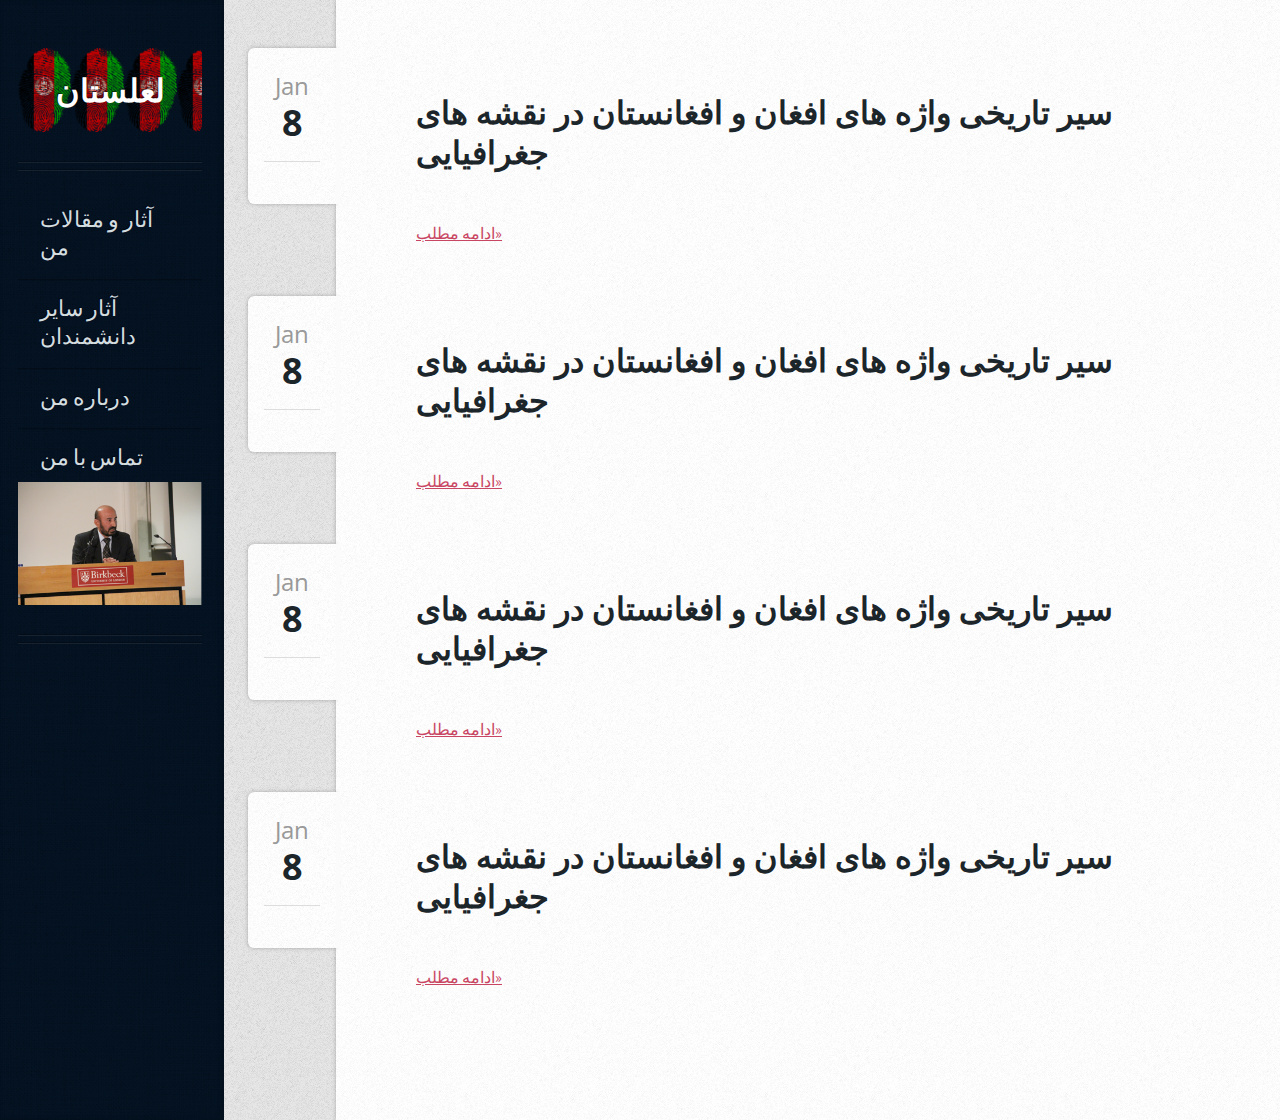
<file: index.html>
<!DOCTYPE HTML>
<html lang="en-US">
    <head>
        <meta charset="UTF-8">
        <meta http-equiv="refresh" content="1; url=articles/page-1.html">
        <script type="text/javascript">
            window.location.href = "articles/list-me.html"
        </script>
        <title>Page Redirection</title>
    </head>
    <body>
        <!-- Note: don't tell people to `click` the link, just tell them that it is a link. -->
        If you are not redirected automatically, follow this <a href='https://lalestan.github.io/articles/list-me.html'>link to example</a>.
    </body>
</html>
</file>
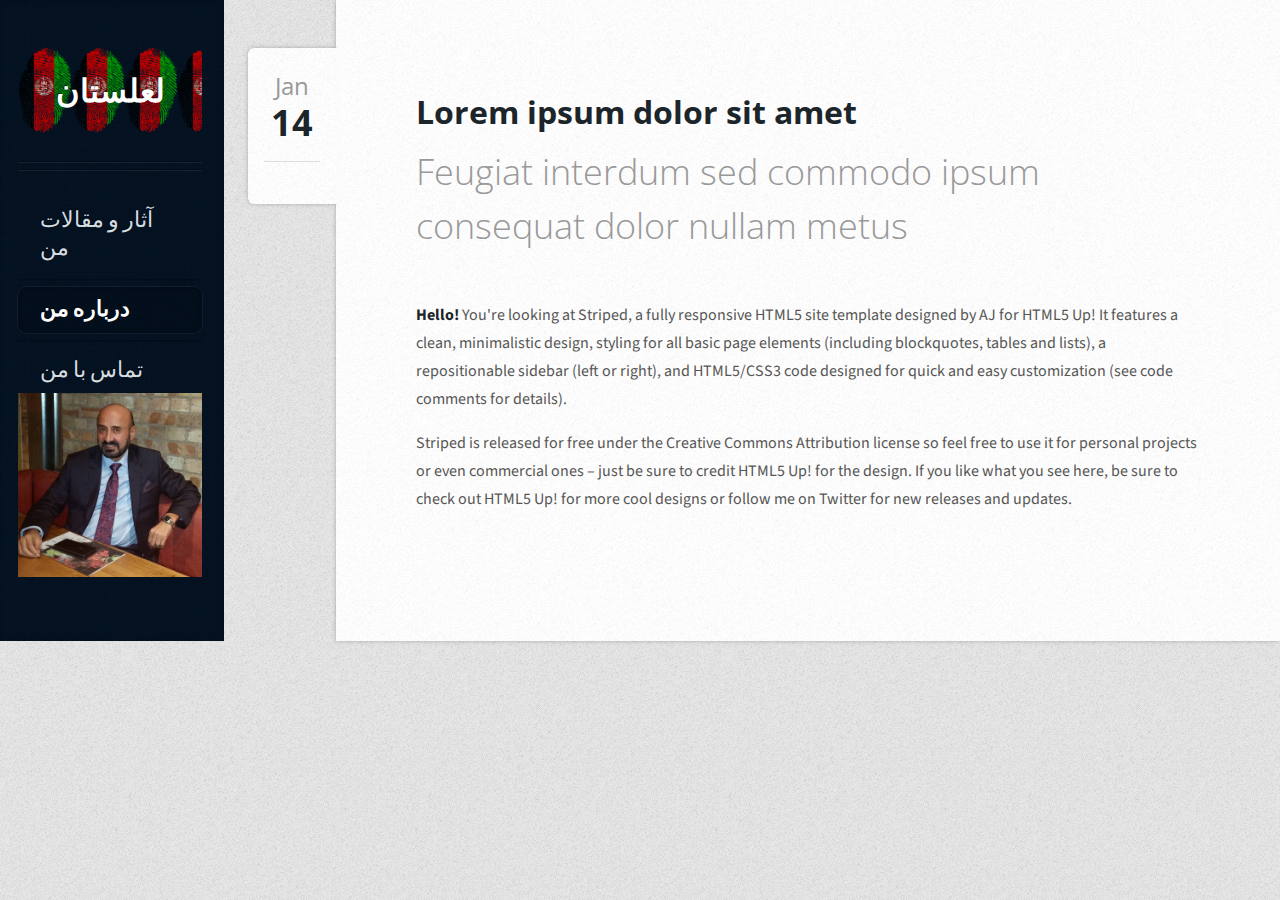
<file: about.html>
<!DOCTYPE HTML>
<html>
<head>
<title>لعلستان</title>
<meta charset="utf-8">
<link href="http://fonts.googleapis.com/css?family=Source+Sans+Pro:400,400italic,700|Open+Sans+Condensed:300,700" rel="stylesheet">
<script src="js/jquery-1.8.3.min.js"></script>
<script src="css/5grid/init.js?use=mobile,desktop,1200px,1000px&amp;mobileUI=1&amp;mobileUI.theme=none"></script>
<noscript>
<link rel="stylesheet" href="css/5grid/core.css">
<link rel="stylesheet" href="css/5grid/core-desktop.css">
<link rel="stylesheet" href="css/5grid/core-1200px.css">
<link rel="stylesheet" href="css/5grid/core-noscript.css">
<link rel="stylesheet" href="css/style.css">
<link rel="stylesheet" href="css/style-desktop.css">
<link rel="stylesheet" href="css/style-1200px.css">
</noscript>
</head>
<body class="left-sidebar">
<div id="wrapper">
  <div id="content" class="mobileUI-main-content">
    <div id="content-inner">
      <article class="is-post is-post-excerpt">
        <header>
          <h2><a href="#">Lorem ipsum dolor sit amet</a></h2>
          <span class="byline">Feugiat interdum sed commodo ipsum consequat dolor nullam metus</span> </header>
        <div class="info"> <span class="date"><span class="month">Jan<span>uary</span></span> <span class="day">14</span><span class="year">, 2045</span></span></div>
        <!-- <a href="#" class="image image-full"><img src="images/n33-robot-invader.jpg" alt=""></a> -->
        <p> <strong>Hello!</strong> You're looking at Striped, a fully responsive HTML5 site template designed by AJ for HTML5 Up! It features a clean, minimalistic design, styling for all basic page elements (including blockquotes, tables and lists), a repositionable sidebar (left or right), and HTML5/CSS3 code designed for quick and easy customization (see code comments for details). </p>
        <p> Striped is released for free under the Creative Commons Attribution license so feel free to use it for personal projects or even commercial ones &ndash; just be sure to credit HTML5 Up! for the design. If you like what you see here, be sure to check out HTML5 Up! for more cool designs or follow me on Twitter for new releases and updates. </p>
      </article>

    </div>
  </div>
  <div id="sidebar">
    <div id="logo">
      <h1 class="mobileUI-site-name">لعلستان</h1>
    </div>
    <nav id="nav" class="mobileUI-site-nav">
      <ul>
        <li><a href="index.html">آثار و مقالات من</a></li>
        <li class="current_page_item"><a href="#">درباره من</a></li>
        <li><a href="contact.html">تماس با من</a></li>
      </ul>

      <a href="contact.html" class="image image-full"><img src="images/Dr-Lazad-1.jpg" alt=""></a>

    </nav>
  </div>
</div>
</body>
</html>
</file>
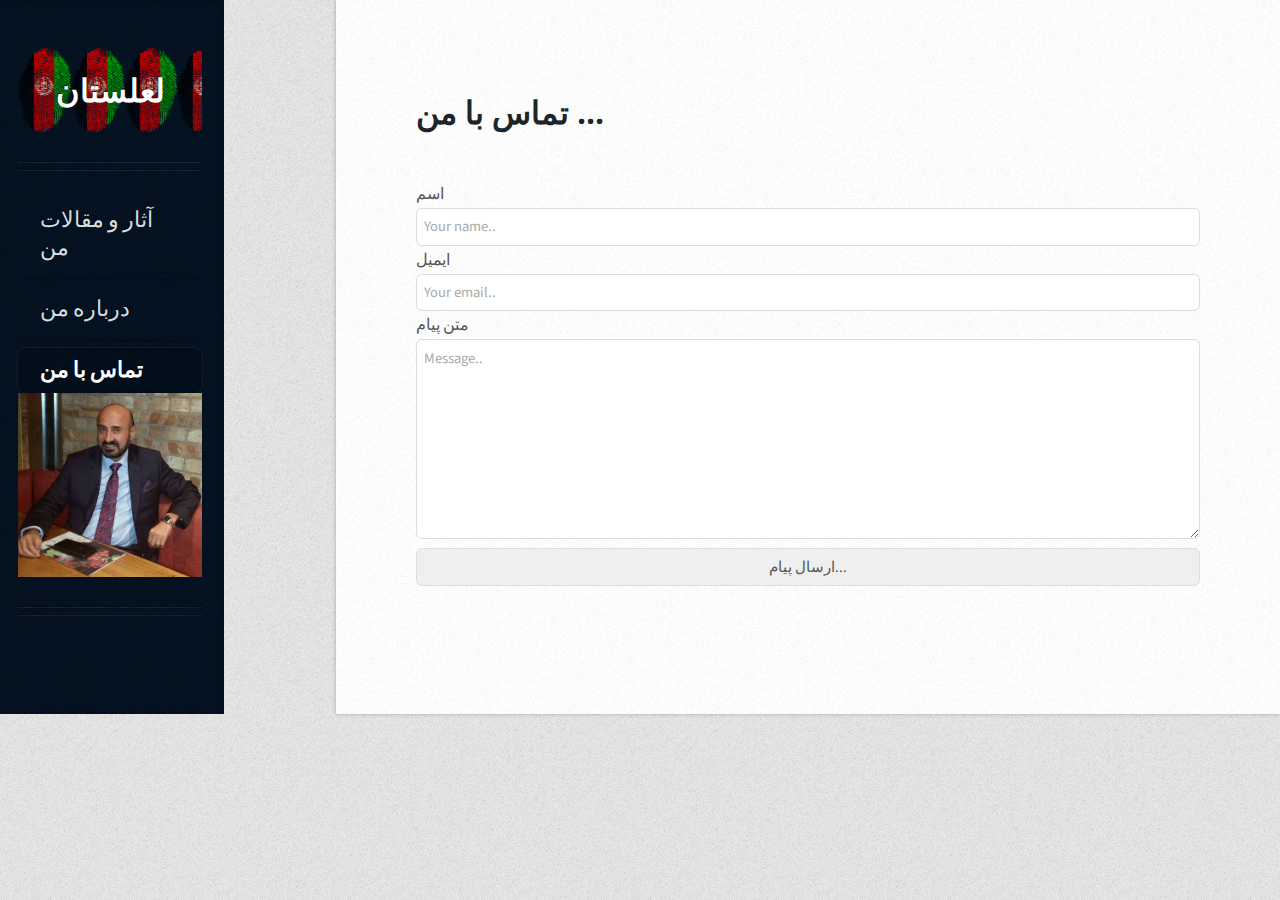
<file: contact.html>
<!DOCTYPE HTML>
<html>
<head>
<title>Personal Page</title>
<meta charset="utf-8">
<link href="http://fonts.googleapis.com/css?family=Source+Sans+Pro:400,400italic,700|Open+Sans+Condensed:300,700" rel="stylesheet">
<script src="js/jquery-1.8.3.min.js"></script>
<script src="css/5grid/init.js?use=mobile,desktop,1200px,1000px&amp;mobileUI=1&amp;mobileUI.theme=none"></script>
<noscript>
<link rel="stylesheet" href="css/5grid/core.css">
<link rel="stylesheet" href="css/5grid/core-desktop.css">
<link rel="stylesheet" href="css/5grid/core-1200px.css">
<link rel="stylesheet" href="css/5grid/core-noscript.css">
<link rel="stylesheet" href="css/style.css">
<link rel="stylesheet" href="css/style-desktop.css">
<link rel="stylesheet" href="css/style-1200px.css">
</noscript>
</head>
<body class="left-sidebar">
<div id="wrapper">
  <div id="content" class="mobileUI-main-content">
    <div id="content-inner">
      <article class="is-post is-post-excerpt">
        <header> <h2><a href="#">  تماس با من ... </a></h2></header>
      
            <div class="container">
              <form action="https://formspree.io/amiralimtn@gmail.com" method="post">

                <label for="fname">اسم</label>
                <input type="text" id="fname" name="name" placeholder="Your name..">

                <label for="country">ایمیل</label>
                <input type="text" id="email" name="email" placeholder="Your email..">

                <label for="subject">متن پیام</label>
                <textarea id="subject" name="subject" placeholder="Message.." style="height:200px"></textarea>

                <input type="submit" value="ارسال پیام...">

              </form>
            </div>


      </article>

    </div>
  </div>
  <div id="sidebar">
    <div id="logo">
        <h1 class="mobileUI-site-name">لعلستان</h1>
    </div>
    <nav id="nav" class="mobileUI-site-nav">
      <ul>
        <li><a href="index.html">آثار و مقالات من</a></li>
        <li><a href="about.html">درباره من</a></li>
        <li class="current_page_item"><a href="#">تماس با من</a></li>
      </ul>
      <a href="../contact.html" class="image image-full"><img src="images/Dr-Lazad-1.jpg" alt=""></a>
    </nav>
    <section class="is-text-style1">
     
    </section>

  </div>
</div>
</body>
</html>
</file>
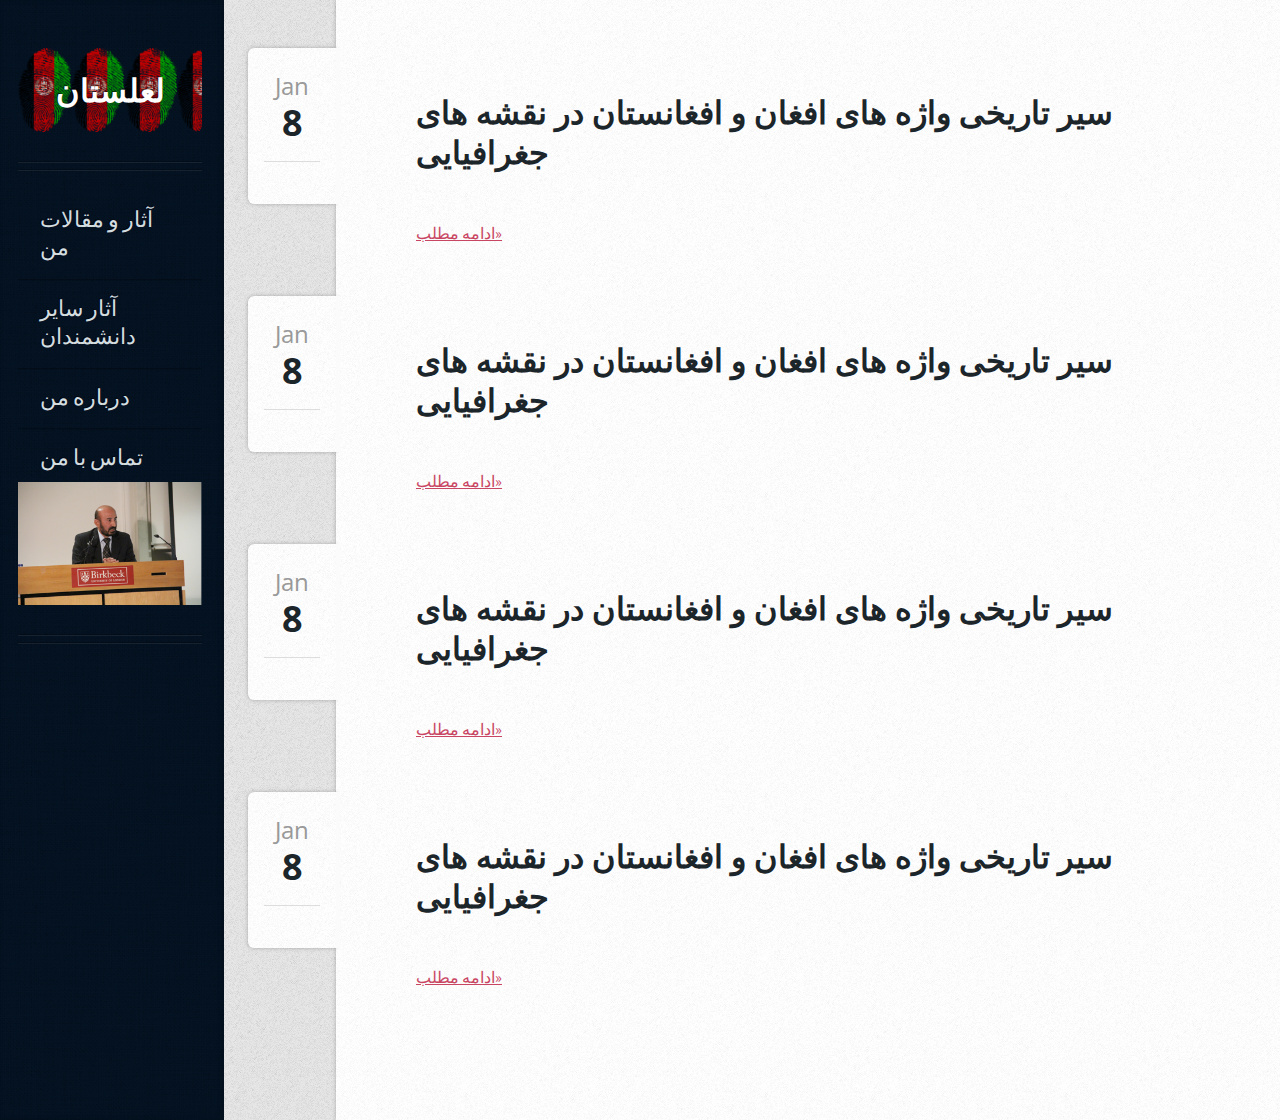
<file: articles/list-me.html>
<!DOCTYPE HTML>
<html>

<head>
  <title>لعلستان</title>
  <meta charset="utf-8">
  <link href="http://fonts.googleapis.com/css?family=Source+Sans+Pro:400,400italic,700|Open+Sans+Condensed:300,700" rel="stylesheet">
  <script src="../js/jquery-1.8.3.min.js"></script>
  <script src="../css/5grid/init.js?use=mobile,desktop,1200px,1000px&amp;mobileUI=1&amp;mobileUI.theme=none"></script>
  <noscript>
  <link rel="stylesheet" href="../css/5grid/core.css">
  <link rel="stylesheet" href="../css/5grid/core-desktop.css">
  <link rel="stylesheet" href="../css/5grid/core-1200px.css">
  <link rel="stylesheet" href="../css/5grid/core-noscript.css">
  <link rel="stylesheet" href="../css/style.css">
  <link rel="stylesheet" href="../css/style-desktop.css">
  <link rel="stylesheet" href="../css/style-1200px.css">
  </noscript>
</head>

<body class="left-sidebar">
  <div id="wrapper">
    <div id="content" class="mobileUI-main-content">
      <div id="content-inner">


        <article class="is-post is-post-excerpt">
          <header>
            <h2><a href="#">سیر تاریخی واژه های افغان و افغانستان در نقشه های جغرافیایی</a></h2>
          </header>
          <div class="info"> <span class="date"><span class="month">Jan<span>uary</span></span> <span class="day">8</span><span class="year">, 2045</span></span>
          </div>

          <p>
            <a href="https://drive.google.com/file/d/0B8ep_MipT3akRE4xekwzdlZZQkU/view?usp=sharing" target="_blank" > ادامه مطلب» </a>
          </p>

        </article>

        <article class="is-post is-post-excerpt">
          <header>
            <h2><a href="#">سیر تاریخی واژه های افغان و افغانستان در نقشه های جغرافیایی</a></h2>
          </header>
          <div class="info"> <span class="date"><span class="month">Jan<span>uary</span></span> <span class="day">8</span><span class="year">, 2045</span></span>
          </div>

          <p>
            <a href="https://drive.google.com/file/d/0B8ep_MipT3akRE4xekwzdlZZQkU/view?usp=sharing" target="_blank" > ادامه مطلب» </a>
          </p>

        </article>


        <article class="is-post is-post-excerpt">
          <header>
            <h2><a href="#">سیر تاریخی واژه های افغان و افغانستان در نقشه های جغرافیایی</a></h2>
          </header>
          <div class="info"> <span class="date"><span class="month">Jan<span>uary</span></span> <span class="day">8</span><span class="year">, 2045</span></span>
          </div>

          <p>
            <a href="https://drive.google.com/file/d/0B8ep_MipT3akRE4xekwzdlZZQkU/view?usp=sharing" target="_blank" > ادامه مطلب» </a>
          </p>

        </article>


        <article class="is-post is-post-excerpt">
          <header>
            <h2><a href="#">سیر تاریخی واژه های افغان و افغانستان در نقشه های جغرافیایی</a></h2>
          </header>
          <div class="info"> <span class="date"><span class="month">Jan<span>uary</span></span> <span class="day">8</span><span class="year">, 2045</span></span>
          </div>

          <p>
            <a href="https://drive.google.com/file/d/0B8ep_MipT3akRE4xekwzdlZZQkU/view?usp=sharing" target="_blank" > ادامه مطلب» </a>
          </p>

        </article>
        

      </div>
    </div>
    <div id="sidebar">
      <div id="logo">
        <h1 class="mobileUI-site-name">لعلستان</h1>
      </div>
      <nav id="nav" class="mobileUI-site-nav">
        <ul>
          <li><a href="#"> آثار و مقالات من</a></li>
          <li><a href="list-others.html"> آثار سایر دانشمندان </a></li>
          <li><a href="../about.html">درباره من</a></li>
          <li><a href="../contact.html">تماس با من</a></li>
        </ul>
        <a href="../contact.html" class="image image-full"><img src="../images/Dr-Lazad-2.jpg" alt=""></a>
      </nav>
      <section class="is-text-style1">
        
       </section>
    </div>
  </div>
</body>

</html>
</file>
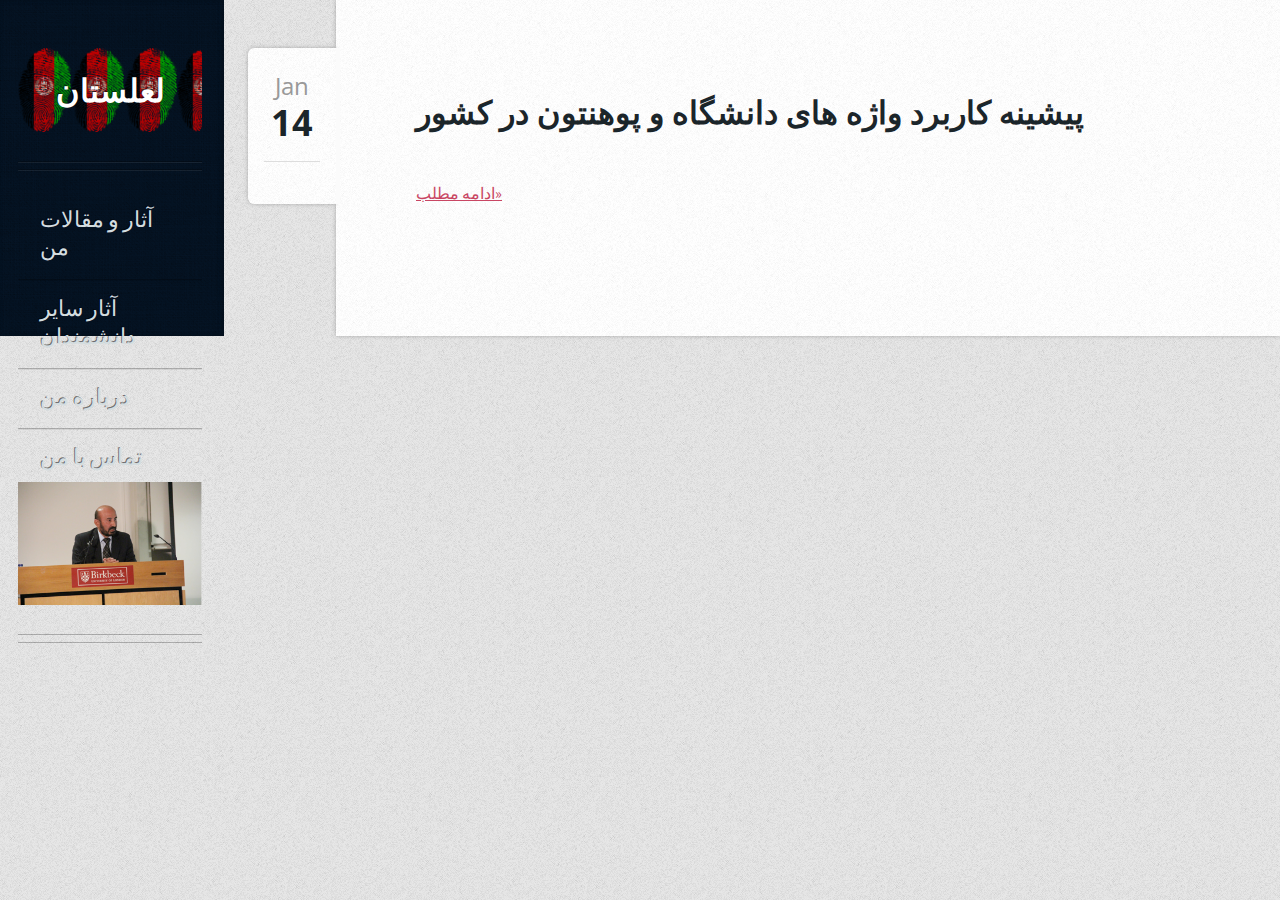
<file: articles/list-others.html>
<!DOCTYPE HTML>
<html>

<head>
  <title>لعلستان</title>
  <meta charset="utf-8">
  <link href="http://fonts.googleapis.com/css?family=Source+Sans+Pro:400,400italic,700|Open+Sans+Condensed:300,700" rel="stylesheet">
  <script src="../js/jquery-1.8.3.min.js"></script>
  <script src="../css/5grid/init.js?use=mobile,desktop,1200px,1000px&amp;mobileUI=1&amp;mobileUI.theme=none"></script>
  <noscript>
    <link rel="stylesheet" href="../css/5grid/core.css">
    <link rel="stylesheet" href="../css/5grid/core-desktop.css">
    <link rel="stylesheet" href="../css/5grid/core-1200px.css">
    <link rel="stylesheet" href="../css/5grid/core-noscript.css">
    <link rel="stylesheet" href="../css/style.css">
    <link rel="stylesheet" href="../css/style-desktop.css">
    <link rel="stylesheet" href="../css/style-1200px.css">
  </noscript>
</head>

<body class="left-sidebar">
  <div id="wrapper">
    <div id="content" class="mobileUI-main-content">
      <div id="content-inner">


        <article class="is-post is-post-excerpt">
          <header>
            <h2><a href="#"> پیشینه کاربرد واژه های دانشگاه و پوهنتون در کشور </a></h2>

          </header>
          <div class="info"> <span class="date"><span class="month">Jan</span> <span class="day">14</span><span class="year">, 2017</span></span>
          </div>
          <!-- <a href="#" class="image image-full"><img src="images/n33-robot-invader.jpg" alt=""></a> -->

          <p>
            <a href="https://drive.google.com/file/d/0B8ep_MipT3akOWxKV3FDMXBZYXM/view?usp=sharing"> ادامه مطلب» </a>
          </p>

        </article>


      </div>
    </div>
    <div id="sidebar">
      <div id="logo">
        <h1 class="mobileUI-site-name">لعلستان</h1>
      </div>
      <nav id="nav" class="mobileUI-site-nav">
        <ul>
          <li><a href="list-me.html"> آثار و مقالات من</a></li>
          <li><a href="#"> آثار سایر دانشمندان </a></li>
          <li><a href="../about.html">درباره من</a></li>
          <li><a href="../contact.html">تماس با من</a></li>
        </ul>
        <a href="../contact.html" class="image image-full"><img src="../images/Dr-Lazad-2.jpg" alt=""></a>
      </nav>
      <section class="is-text-style1">
        
       </section>
    </div>

  </div>
</body>

</html>
</file>
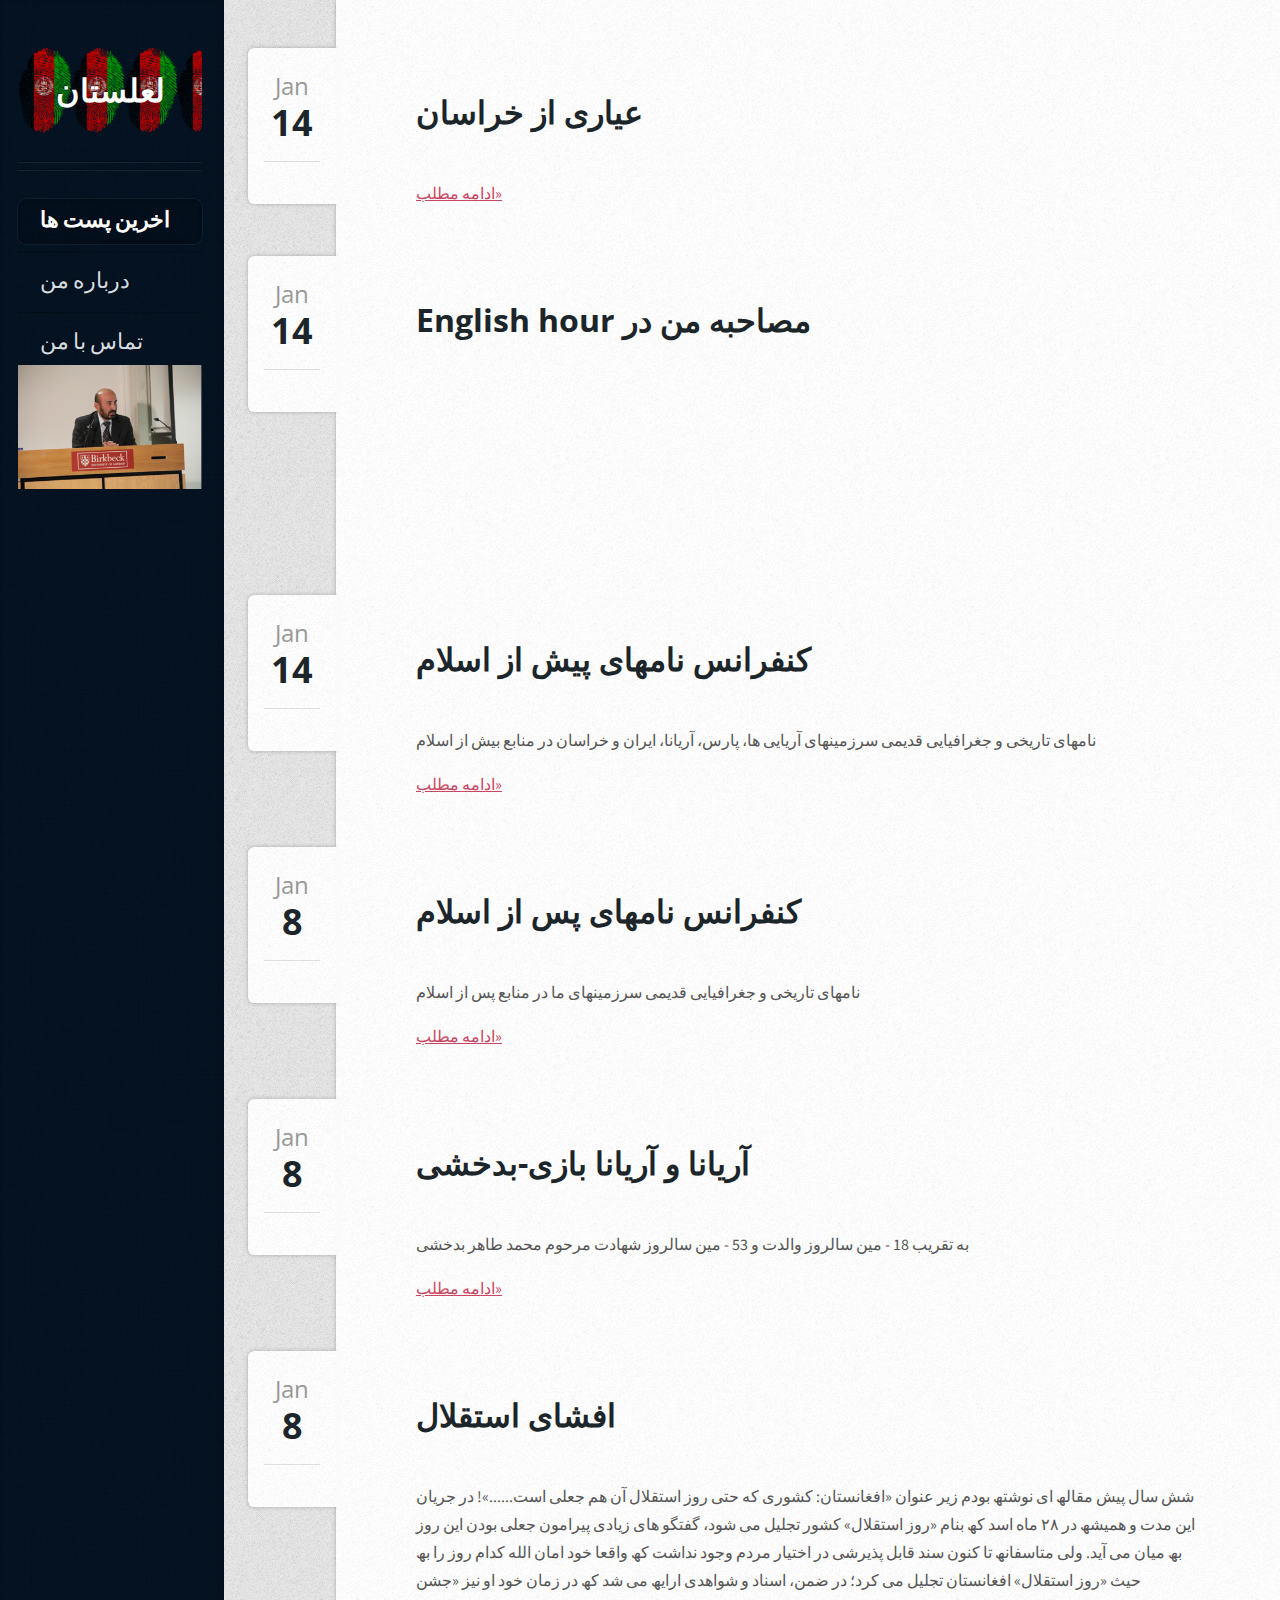
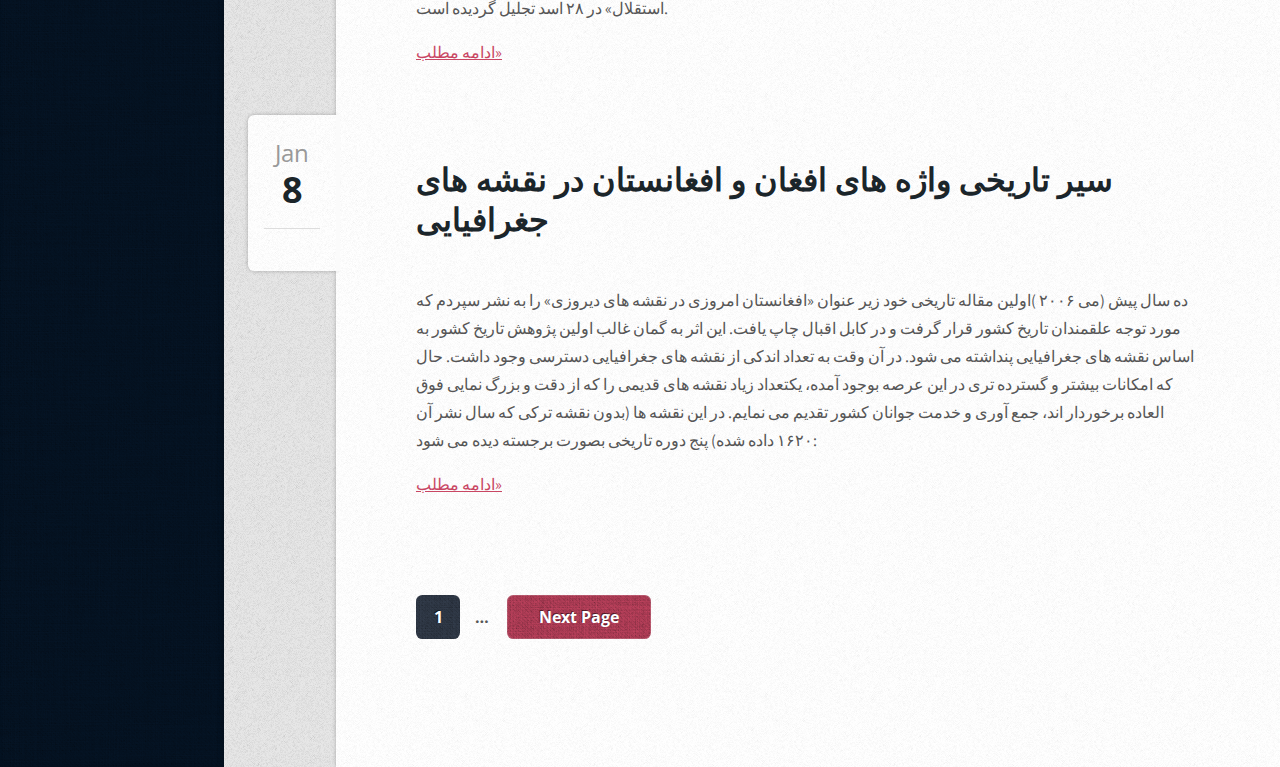
<file: articles/page-1.html>
<!DOCTYPE HTML>
<html>

<head>
  <title>لعلستان</title>
  <meta charset="utf-8">
  <link href="http://fonts.googleapis.com/css?family=Source+Sans+Pro:400,400italic,700|Open+Sans+Condensed:300,700" rel="stylesheet">
  <script src="../js/jquery-1.8.3.min.js"></script>
  <script src="../css/5grid/init.js?use=mobile,desktop,1200px,1000px&amp;mobileUI=1&amp;mobileUI.theme=none"></script>
  <noscript>
  <link rel="stylesheet" href="../css/5grid/core.css">
  <link rel="stylesheet" href="../css/5grid/core-desktop.css">
  <link rel="stylesheet" href="../css/5grid/core-1200px.css">
  <link rel="stylesheet" href="../css/5grid/core-noscript.css">
  <link rel="stylesheet" href="../css/style.css">
  <link rel="stylesheet" href="../css/style-desktop.css">
  <link rel="stylesheet" href="../css/style-1200px.css">
  </noscript>
</head>

<body class="left-sidebar">
  <div id="wrapper">
    <div id="content" class="mobileUI-main-content">
      <div id="content-inner">

      

        <article class="is-post is-post-excerpt">
          <header>
            <h2><a href="#"> عیاری از خراسان </a></h2>

          </header>
          <div class="info"> <span class="date"><span class="month">Jan</span> <span class="day">14</span><span class="year">, 2017</span></span>
          </div>
          <!-- <a href="#" class="image image-full"><img src="images/n33-robot-invader.jpg" alt=""></a> -->
          <p>

          
          </p>

          <p>
            <a href="  https://drive.google.com/open?id=0B-EaaWiUSyvtSThXVFJYMnRQeTQ"> ادامه مطلب» </a>
          </p>

        </article>

          <article class="is-post is-post-excerpt">
              <header>
                <h2><a href="#"> English hour مصاحبه من در </a></h2>
    
              </header>
              <div class="info"> <span class="date"><span class="month">Jan</span> <span class="day">14</span><span class="year">, 2017</span></span>
              </div>
              <!-- <a href="#" class="image image-full"><img src="images/n33-robot-invader.jpg" alt=""></a> -->
              <p>
               
                  <iframe  src="https://www.youtube.com/embed/5d56mGbknJg" frameborder="0" allowfullscreen></iframe>
          
              </p>
    
            </article>


        <article class="is-post is-post-excerpt">
          <header>
            <h2><a href="#"> کنفرانس نامهای پیش از اسلام </a></h2>

          </header>
          <div class="info"> <span class="date"><span class="month">Jan</span> <span class="day">14</span><span class="year">, 2017</span></span>
          </div>
          <!-- <a href="#" class="image image-full"><img src="images/n33-robot-invader.jpg" alt=""></a> -->
          <p>

            نامهای تاریخی‌ و جغرافیایی قدیمی‌ سرزمینهای آریایی ها، پارس، آریانا، ایران و خراسان در منابع بیش از اسلام
          
          </p>

          <p>
            <a href="https://drive.google.com/file/d/0B8ep_MipT3akMFpyb1R6MDZUUHc/view?usp=sharing"> ادامه مطلب» </a>
          </p>

        </article>


        <article class="is-post is-post-excerpt">
          <header>
            <h2><a href="#"> کنفرانس نامهای پس از اسلام </a></h2>
          </header>
          <div class="info"> <span class="date"><span class="month">Jan<span>uary</span></span> <span class="day">8</span><span class="year">, 2016</span></span>
          </div>

          <p>
              نامهای تاریخی‌ و جغرافیایی قدیمی‌ سرزمینهای ما در منابع پس از اسلام
          </p>
          <p>
            <a href="https://drive.google.com/file/d/0B8ep_MipT3akbWNKSjlMckZqazA/view?usp=sharing"> ادامه مطلب» </a>
          </p>

        </article>


        <article class="is-post is-post-excerpt">
          <header>
            <h2><a href="#">آریانا و آریانا بازی-بدخشی</a></h2>
          </header>
          <div class="info"> <span class="date"><span class="month">Jan<span>uary</span></span> <span class="day">8</span><span class="year">, 2015</span></span>
          </div>

          <p>
              به تقریب 18 - مین سالروز والدت و 53 - مین
              سالروز شهادت مرحوم محمد طاهر بدخشی
          </p>
          <p>
            <a href="https://drive.google.com/file/d/0B8ep_MipT3akRWNYQXRQN3VKUDQ/view?usp=sharing"> ادامه مطلب» </a>
          </p>

        </article>

        <article class="is-post is-post-excerpt">
          <header>
            <h2><a href="#">افشای استقلال</a></h2>
          </header>
          <div class="info"> <span class="date"><span class="month">Jan<span>uary</span></span> <span class="day">8</span><span class="year">, 2045</span></span>
          </div>

          <p>
              شش سال پیش مقالھ ای نوشتھ بودم زیر عنوان «افغانستان: کشوری که حتی روز استقلال آن ھم جعلی است......»! در
              جریان این مدت و ھمیشھ در ٢٨ ماه اسد کھ بنام «روز استقلال» کشور تجلیل می شود، گفتگو ھای زیادی پیرامون
              جعلی بودن این روز بھ میان می آید. ولی متاسفانھ تا کنون سند قابل پذیرشی در اختیار مردم وجود نداشت کھ واقعا خود
              امان الله کدام روز را بھ حیث «روز استقلال» افغانستان تجلیل می کرد؛ در ضمن، اسناد و شواھدی ارایھ می شد کھ در
              زمان خود او نیز «جشن استقلال» در ٢٨ اسد تجلیل گردیده است.
          </p>
          <p>
            <a href="https://drive.google.com/file/d/0B8ep_MipT3akR0gzaEMxTnZBRDA/view?usp=sharing"> ادامه مطلب» </a>
          </p>

        </article>


        <article class="is-post is-post-excerpt">
          <header>
            <h2><a href="#">سیر تاریخی واژه های افغان و افغانستان در نقشه های جغرافیایی</a></h2>
          </header>
          <div class="info"> <span class="date"><span class="month">Jan<span>uary</span></span> <span class="day">8</span><span class="year">, 2045</span></span>
          </div>

          <p>
              ده سال پیش (می ۲۰۰۶ )اولین مقاله تاریخی خود زیر عنوان «افغانستان امروزی در نقشه های دیروزی» را به
              نشر سپردم که مورد توجه علقمندان تاریخ کشور قرار گرفت و در کابل اقبال چاپ یافت. این اثر به گمان غالب
              اولین پژوهش تاریخ کشور به اساس نقشه های جغرافیایی پنداشته می شود. در آن وقت به تعداد اندکی از
              نقشه های جغرافیایی دسترسی وجود داشت. حال که امکانات بیشتر و گسترده تری در این عرصه بوجود آمده،
              یکتعداد زیاد نقشه های قدیمی را که از دقت و بزرگ نمایی فوق العاده برخوردار اند، جمع آوری و خدمت
              جوانان کشور تقدیم می نمایم. در این نقشه ها (بدون نقشه ترکی که سال نشر آن ۱۶۲۰ داده شده) پنج دوره
              تاریخی بصورت برجسته دیده می شود:
              

          </p>
          <p>
            <a href="https://drive.google.com/file/d/0B8ep_MipT3akRE4xekwzdlZZQkU/view?usp=sharing" target="_blank" > ادامه مطلب» </a>
          </p>

        </article>

        <!-- <article class="is-post is-post-excerpt">
          <header>
            <h2><a href="#">  </a></h2>
           </header>
          <div class="info"> <span class="date"><span class="month">Jan<span>uary</span></span> <span class="day">8</span><span class="year">, 2045</span></span></div>
         
          <p> 
                  
          </p>

           <p>
              <a href="" target="_blank" > ادامه مطلب» </a>
          </p>

      </article> -->


        <div class="pager">

          <!--<a href="#" class="button previous">Previous Page</a>-->

          <div class="pages"> <a href="page-1.html" class="active"> 1 </a> <span>&hellip;</span></div>
          
          <a href="page-2.html" class="button next">Next Page</a> 
        
        </div>

      </div>
    </div>
    <div id="sidebar">
      <div id="logo">
        <h1 class="mobileUI-site-name">لعلستان</h1>
      </div>
      <nav id="nav" class="mobileUI-site-nav">
        <ul>
          <li class="current_page_item"><a href="#">اخرین پست ها</a></li>
          <li><a href="../about.html">درباره من</a></li>
          <li><a href="../contact.html">تماس با من</a></li>
        </ul>
        <a href="../contact.html" class="image image-full"><img src="../images/Dr-Lazad-2.jpg" alt=""></a>
      </nav>
    </div>
  </div>
</body>

</html>
</file>
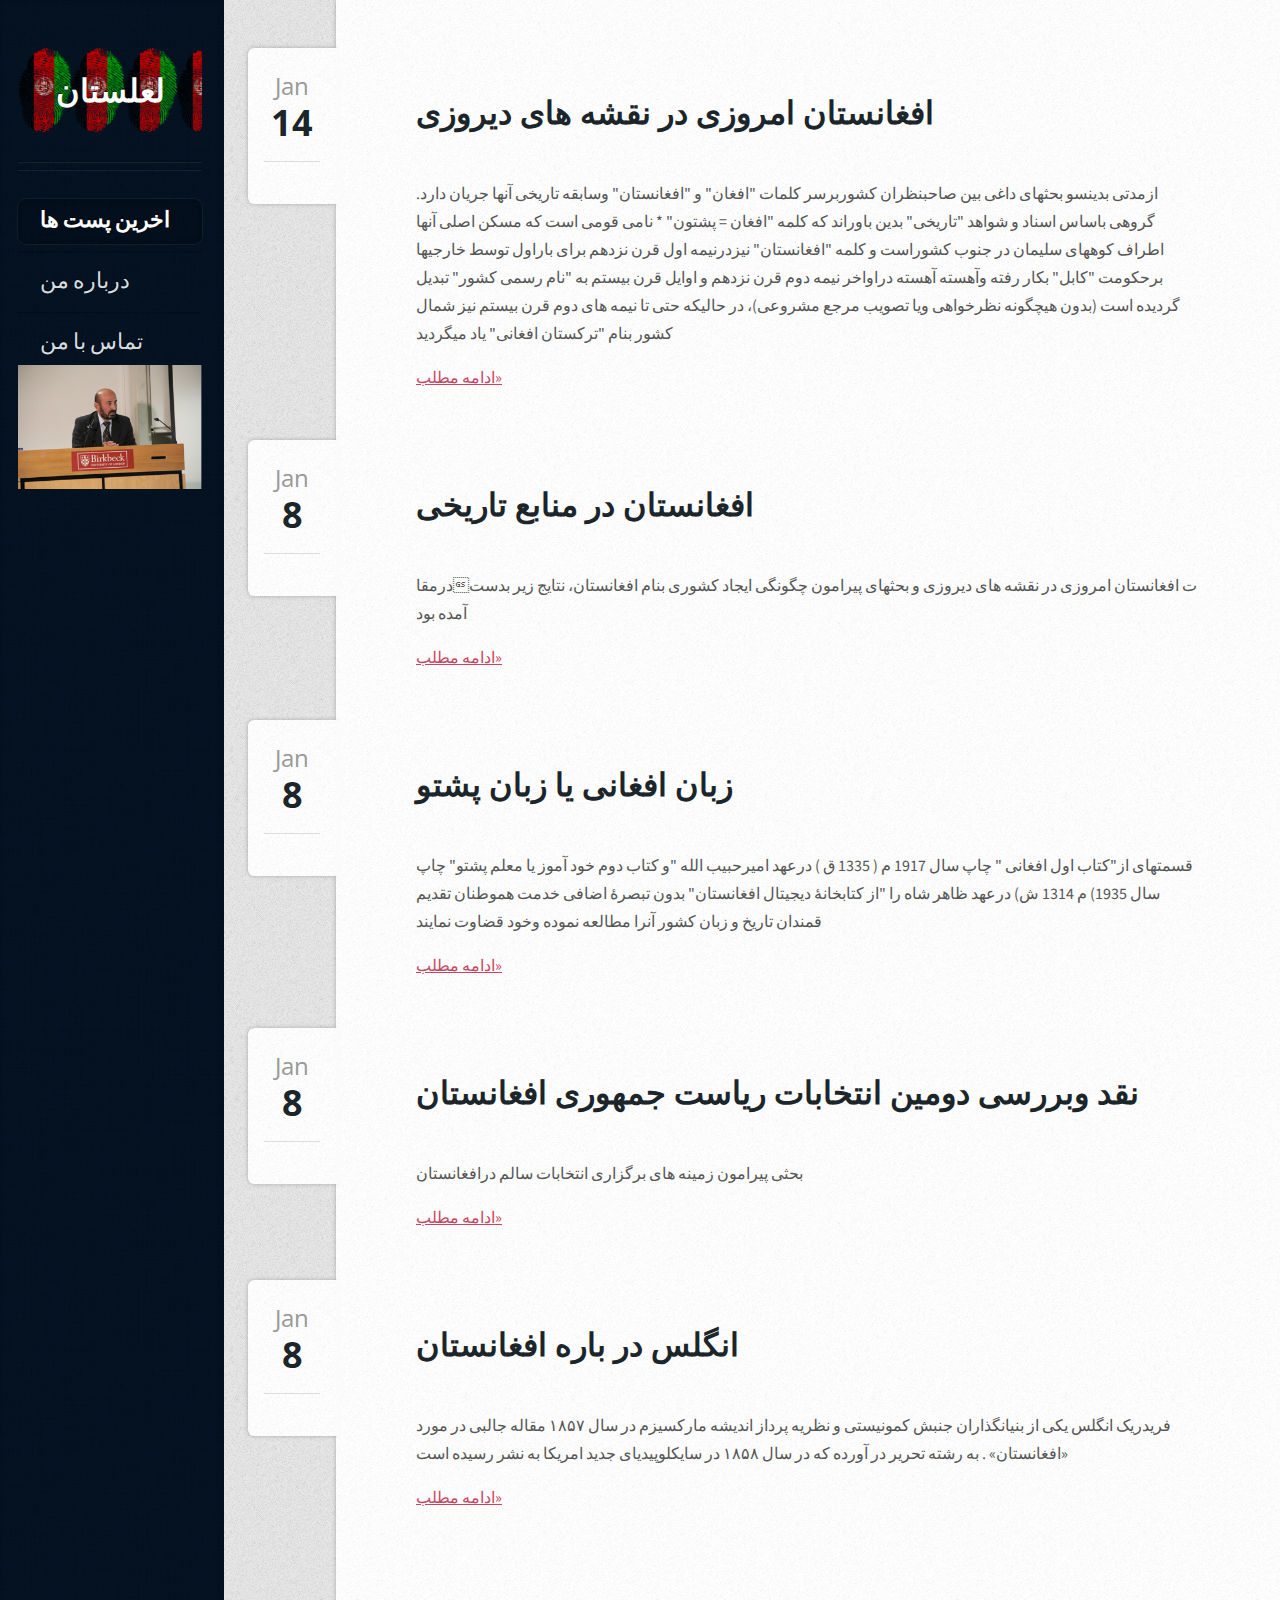
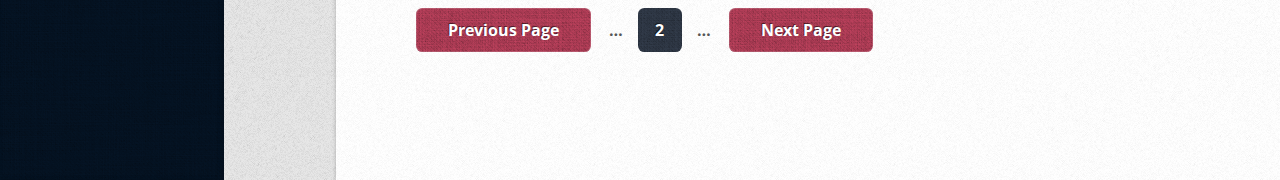
<file: articles/page-2.html>
<!DOCTYPE HTML>
<html>

<head>
  <title>لعلستان</title>
  <meta charset="utf-8">
  <link href="http://fonts.googleapis.com/css?family=Source+Sans+Pro:400,400italic,700|Open+Sans+Condensed:300,700" rel="stylesheet">
  <script src="../js/jquery-1.8.3.min.js"></script>
  <script src="../css/5grid/init.js?use=mobile,desktop,1200px,1000px&amp;mobileUI=1&amp;mobileUI.theme=none"></script>
  <noscript>
    <link rel="stylesheet" href="../css/5grid/core.css">
    <link rel="stylesheet" href="../css/5grid/core-desktop.css">
    <link rel="stylesheet" href="../css/5grid/core-1200px.css">
    <link rel="stylesheet" href="../css/5grid/core-noscript.css">
    <link rel="stylesheet" href="../css/style.css">
    <link rel="stylesheet" href="../css/style-desktop.css">
    <link rel="stylesheet" href="../css/style-1200px.css">
  </noscript>
</head>

<body class="left-sidebar">
  <div id="wrapper">
    <div id="content" class="mobileUI-main-content">
      <div id="content-inner">


        <article class="is-post is-post-excerpt">
          <header>
            <h2><a href="#"> افغانستان امروزی در نقشه های ديروزی </a></h2>

          </header>
          <div class="info"> <span class="date"><span class="month">Jan</span> <span class="day">14</span><span class="year">, 2017</span></span>
          </div>
          <!-- <a href="#" class="image image-full"><img src="images/n33-robot-invader.jpg" alt=""></a> -->
          <p>

            ازمدتی بدينسو بحثهای داغی بين صاحبنظران کشوربرسر کلمات "افغان" و "افغانستان" وسابقه تاريخی آنها جريان دارد. گروهی باساس اسناد
            و شواهد "تاريخی" بدين باوراند که کلمه "افغان = پشتون" * نامی قومی است که مسکن اصلی آنها اطراف کوههای سليمان در
            جنوب کشوراست و کلمه "افغانستان" نيزدرنيمه اول قرن نزدهم برای باراول توسط خارجيها برحکومت "کابل" بکار رفته وآهسته
            آهسته دراواخر نيمه دوم قرن نزدهم و اوايل قرن بيستم به "نام رسمی کشور" تبديل گرديده است (بدون هيچگونه نظرخواهی
            ويا تصويب مرجع مشروعی)، در حاليکه حتی تا نيمه های دوم قرن بيستم نيز شمال کشور بنام "ترکستان افغانی" ياد ميگرديد

          </p>

          <p>
            <a href="https://drive.google.com/file/d/0B8ep_MipT3akVVZmMDFtMkc2QVk/view?usp=sharing"> ادامه مطلب» </a>
          </p>

        </article>


        <article class="is-post is-post-excerpt">
          <header>
            <h2><a href="#"> افغانستان در منابع تاريخی </a></h2>
          </header>
          <div class="info"> <span class="date"><span class="month">Jan<span>uary</span></span> <span class="day">8</span><span class="year">, 2016</span></span>
          </div>

          <p>
            درمقات افغانستان امروزی در نقشه ھای ديروزی و بحثھای پيرامون چگونگی ايجاد کشوری بنام افغانستان، نتايج زير بدست آمده بود
          </p>
          <p>
            <a href="https://drive.google.com/file/d/0B8ep_MipT3akbGUxa00tc3p3ZEE/view?usp=sharing"> ادامه مطلب» </a>
          </p>

        </article>


        <article class="is-post is-post-excerpt">
          <header>
            <h2><a href="#"> زبان افغانی يا زبان پشتو </a></h2>
          </header>
          <div class="info"> <span class="date"><span class="month">Jan<span>uary</span></span> <span class="day">8</span><span class="year">, 2015</span></span>
          </div>

          <p>

            قسمتھای از"کتاب اول افغانی " چاپ سال 1917 م ( 1335 ق ) درعھد اميرحبيب الله "و کتاب دوم خود آموز يا معلم پشتو" چاپ سال 1935)
            م 1314 ش) درعھد ظاھر شاه را "از کتابخانۀ ديجيتال افغانستان" بدون تبصرۀ اضافی خدمت ھموطنان تقديم قمندان تاريخ
            و زبان کشور آنرا مطالعه نموده وخود قضاوت نمايند

          </p>
          <p>
            <a href="https://drive.google.com/file/d/0B8ep_MipT3akQUVueUNWWi1JSlE/view?usp=sharing"> ادامه مطلب» </a>
          </p>

        </article>

        <article class="is-post is-post-excerpt">
          <header>
            <h2><a href="#"> نقد وبررسی دومين انتخابات رياست جمھوری افغانستان </a></h2>
          </header>
          <div class="info"> <span class="date"><span class="month">Jan<span>uary</span></span> <span class="day">8</span><span class="year">, 2045</span></span>
          </div>

          <p>

            بحثی پيرامون زمينه ھای برگزاری انتخابات سالم درافغانستان

          </p>
          <p>
            <a href="https://drive.google.com/file/d/0B8ep_MipT3akMjJEMnFBcFluWlk/view?usp=sharing"> ادامه مطلب» </a>
          </p>

        </article>


        <article class="is-post is-post-excerpt">
          <header>
            <h2><a href="#">  انگلس در باره افغانستان </a></h2>
          </header>
          <div class="info"> <span class="date"><span class="month">Jan<span>uary</span></span> <span class="day">8</span><span class="year">, 2045</span></span>
          </div>

          <p>
             فریدریک انگلس یکی از بنیانگذاران جنبش کمونیستی و نظریه پرداز اندیشه مارکسیزم در سال ۱۸۵۷ مقاله جالبی
             در مورد
             «افغانستان»
           . به رشته تحریر در آورده که در سال ۱۸۵۸ در سایکلوپیدیای جدید امریکا به نشر رسیده است        
           </p>
          <p>
            <a href="https://drive.google.com/file/d/0B8ep_MipT3akWERpZHJ6ZXM4RHc/view?usp=sharing" target="_blank"> ادامه مطلب» </a>
          </p>

        </article>

        <!-- <article class="is-post is-post-excerpt">
          <header>
            <h2><a href="#">  </a></h2>
           </header>
          <div class="info"> <span class="date"><span class="month">Jan<span>uary</span></span> <span class="day">8</span><span class="year">, 2045</span></span></div>
         
          <p> 
                  
          </p>

           <p>
              <a href="" target="_blank" > ادامه مطلب» </a>
          </p>

      </article> -->


        <div class="pager">
          <a href="page-1.html" class="button previous">Previous Page</a>

          <div class="pages"> <span>&hellip;</span> <a href="page-2.html" class="active"> 2 </a> <span>&hellip;</span> </div>

          <a href="page-3.html" class="button next">Next Page</a> </div>
      </div>
    </div>
    <div id="sidebar">
      <div id="logo">
        <h1 class="mobileUI-site-name">لعلستان</h1>
      </div>
      <nav id="nav" class="mobileUI-site-nav">
        <ul>
          <li class="current_page_item"><a href="#">اخرین پست ها</a></li>
          <li><a href="../about.html">درباره من</a></li>
          <li><a href="../contact.html">تماس با من</a></li>
        </ul>
        <a href="../contact.html" class="image image-full"><img src="../images/Dr-Lazad-2.jpg" alt=""></a>
      </nav>
    </div>
  </div>
</body>

</html>
</file>
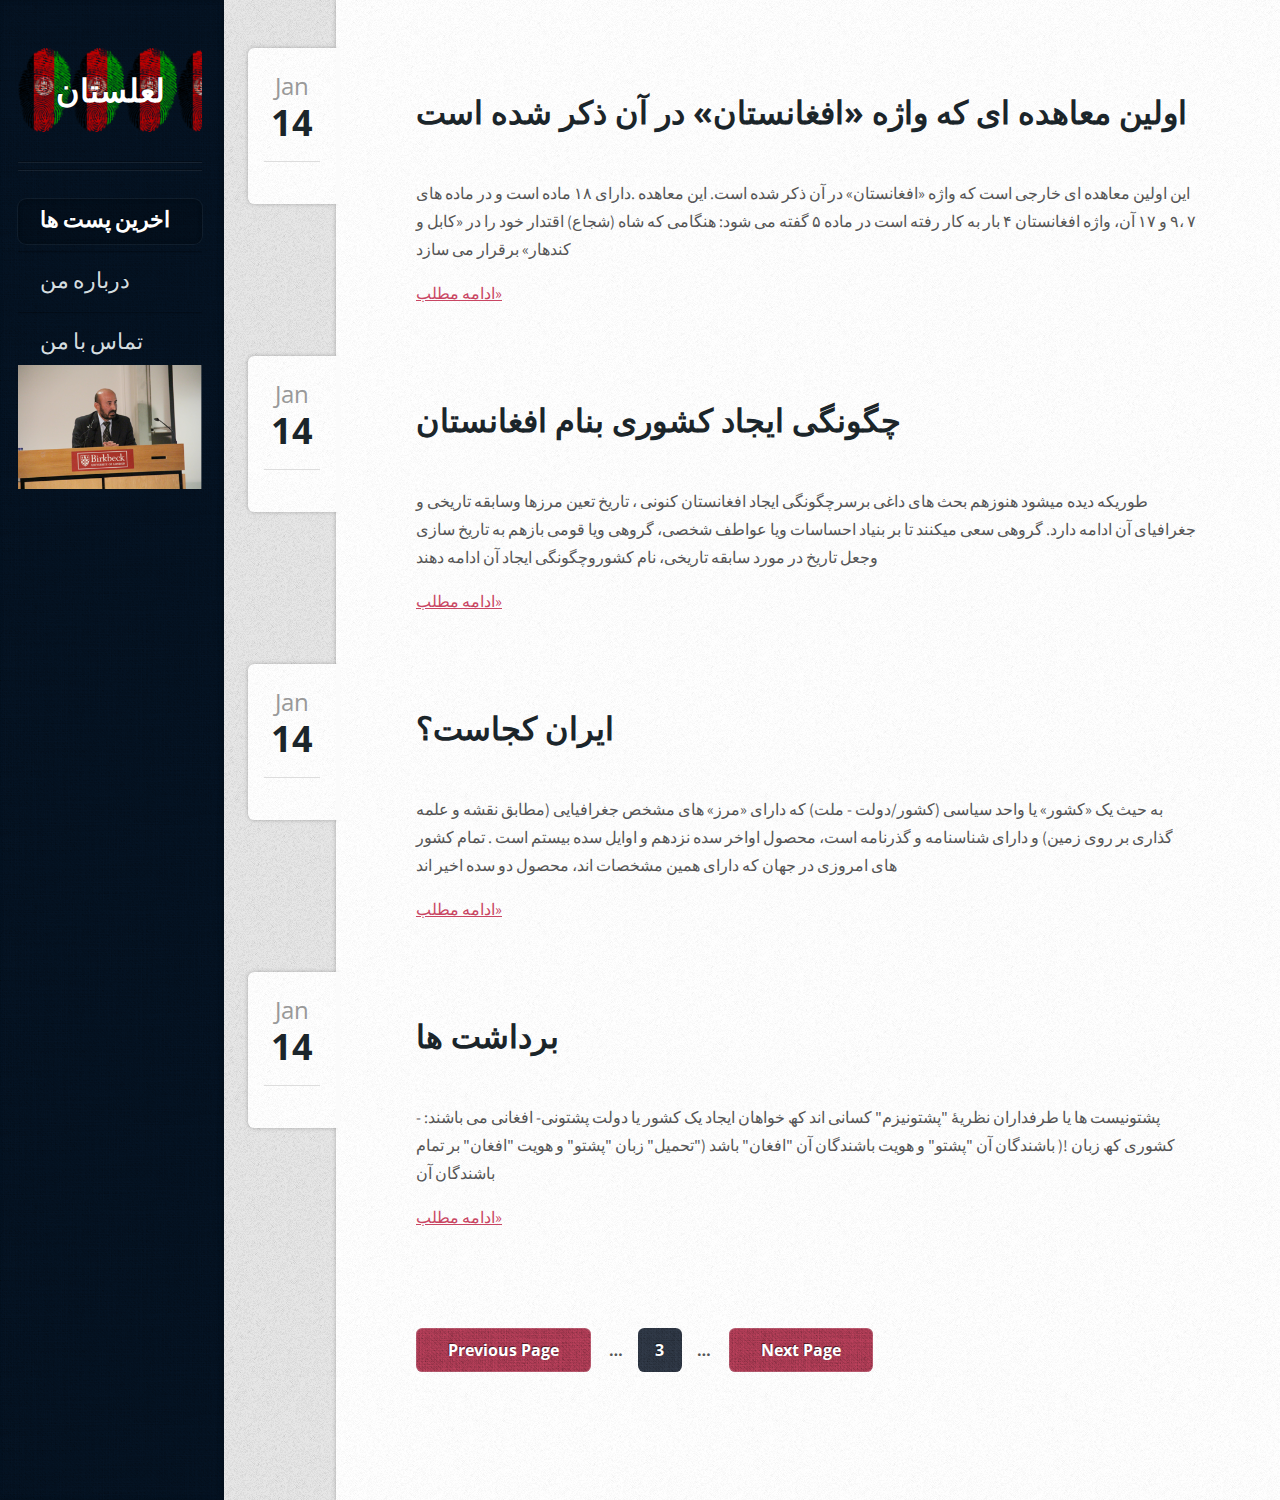
<file: articles/page-3.html>
<!DOCTYPE HTML>
<html>

<head>
  <title>لعلستان</title>
  <meta charset="utf-8">
  <link href="http://fonts.googleapis.com/css?family=Source+Sans+Pro:400,400italic,700|Open+Sans+Condensed:300,700" rel="stylesheet">
  <script src="../js/jquery-1.8.3.min.js"></script>
  <script src="../css/5grid/init.js?use=mobile,desktop,1200px,1000px&amp;mobileUI=1&amp;mobileUI.theme=none"></script>
  <noscript>
    <link rel="stylesheet" href="../css/5grid/core.css">
    <link rel="stylesheet" href="../css/5grid/core-desktop.css">
    <link rel="stylesheet" href="../css/5grid/core-1200px.css">
    <link rel="stylesheet" href="../css/5grid/core-noscript.css">
    <link rel="stylesheet" href="../css/style.css">
    <link rel="stylesheet" href="../css/style-desktop.css">
    <link rel="stylesheet" href="../css/style-1200px.css">
  </noscript>
</head>

<body class="left-sidebar">
  <div id="wrapper">
    <div id="content" class="mobileUI-main-content">
      <div id="content-inner">


        <article class="is-post is-post-excerpt">
          <header>
            <h2><a href="#">اولین معاهده ای که واژه «افغانستان» در آن ذکر شده است </a></h2>

          </header>
          <div class="info"> <span class="date"><span class="month">Jan</span> <span class="day">14</span><span class="year">, 2017</span></span>
          </div>
          <!-- <a href="#" class="image image-full"><img src="images/n33-robot-invader.jpg" alt=""></a> -->
          <p>
            این اولین معاهده ای خارجی است که واژه «افغانستان» در آن ذکر شده است. این معاهده .دارای ۱۸ ماده است و در ماده های ۷ ،۹ و ۱۷
            آن، واژه افغانستان ۴ بار به کار رفته است در ماده ۵ گفته می شود: هنگامی که شاه (شجاع) اقتدار خود را در «کابل و
            کندهار» برقرار می سازد
          </p>

          <p>
            <a href="https://drive.google.com/file/d/0B8ep_MipT3akY1YwS0dGYlBHbzQ/view?usp=sharing"> ادامه مطلب» </a>
          </p>

        </article>


        <article class="is-post is-post-excerpt">
          <header>
            <h2><a href="#">چگونگی ايجاد کشوری بنام افغانستان</a></h2>

          </header>
          <div class="info"> <span class="date"><span class="month">Jan</span> <span class="day">14</span><span class="year">, 2017</span></span>
          </div>
          <!-- <a href="#" class="image image-full"><img src="images/n33-robot-invader.jpg" alt=""></a> -->
          <p>
            طوريکه ديده ميشود هنوزهم بحث های داغی برسرچگونگی ايجاد افغانستان کنونی ، تاريخ تعين مرزها وسابقه تاريخی و جغرافيای آن ادامه
            دارد. گروهی سعی ميکنند تا بر بنياد احساسات ويا عواطف شخصی، گروهی ويا قومی بازهم به تاريخ سازی وجعل تاريخ در مورد
            سابقه تاريخی، نام کشوروچگونگی ايجاد آن ادامه دهند
          </p>

          <p>
            <a href="https://drive.google.com/file/d/0B8ep_MipT3akZ1dQQjZlbTVlSlU/view?usp=sharing"> ادامه مطلب» </a>
          </p>

        </article>


        <article class="is-post is-post-excerpt">
          <header>
            <h2><a href="#">ایران کجاست؟</a></h2>

          </header>
          <div class="info"> <span class="date"><span class="month">Jan</span> <span class="day">14</span><span class="year">, 2017</span></span>
          </div>
          <!-- <a href="#" class="image image-full"><img src="images/n33-robot-invader.jpg" alt=""></a> -->
          <p>
            به حیث یک «کشور» یا واحد سیاسی (کشور/دولت - ملت) که دارای «مرز» های مشخص جغرافیایی (مطابق نقشه و علمه گذاری بر روی زمین)
            و دارای شناسنامه و گذرنامه است، محصول اواخر سده نزدهم و اوایل سده بیستم است . تمام کشور های امروزی در جهان که
            دارای همین مشخصات اند، محصول دو سده اخیر اند
          </p>

          <p>
            <a href="https://drive.google.com/file/d/0B8ep_MipT3akQ0x1RF9LcGxFRTQ/view?usp=sharing"> ادامه مطلب» </a>
          </p>

        </article>

        <article class="is-post is-post-excerpt">
          <header>
            <h2><a href="#">برداشت ھا </a></h2>

          </header>
          <div class="info"> <span class="date"><span class="month">Jan</span> <span class="day">14</span><span class="year">, 2017</span></span>
          </div>
          <!-- <a href="#" class="image image-full"><img src="images/n33-robot-invader.jpg" alt=""></a> -->
          <p>
            - پشتونیست ھا یا طرفداران نظریۀ "پشتونیزم" کسانی اند کھ خواھان ایجاد یک کشور یا دولت پشتونی- افغانی می باشند: کشوری کھ زبان
            !( باشندگان آن "پشتو" و ھویت باشندگان آن "افغان" باشد ("تحمیل" زبان "پشتو" و ھویت "افغان" بر تمام باشندگان آن

          </p>

          <p>
            <a href="https://drive.google.com/file/d/0B8ep_MipT3akUkpYZGRuM052eHc/view?usp=sharing"> ادامه مطلب» </a>
          </p>

        </article>

        <!-- <article class="is-post is-post-excerpt">
          <header>
            <h2><a href="#">مناسبات مرکز- اطراف</a></h2>

          </header>
          <div class="info"> <span class="date"><span class="month">Jan</span> <span class="day">14</span><span class="year">, 2017</span></span>
          </div>
    
          <p>

          </p>

          <p>
            <a href=""> ادامه مطلب» </a>
          </p>

        </article> -->

        <!-- <article class="is-post is-post-excerpt">
          <header>
            <h2><a href="#">  </a></h2>
           </header>
          <div class="info"> <span class="date"><span class="month">Jan<span>uary</span></span> <span class="day">8</span><span class="year">, 2045</span></span></div>
         
          <p> 
                  
          </p>

           <p>
              <a href="" target="_blank" > ادامه مطلب» </a>
          </p>

      </article> -->


        <div class="pager">
          <a href="page-2.html" class="button previous">Previous Page</a>

          <div class="pages"> <span>&hellip;</span> <a href="page-3.html" class="active"> 3 </a> <span>&hellip;</span> </div>

          <a href="page-4.html" class="button next">Next Page</a> </div>
      </div>
    </div>
    <div id="sidebar">
      <div id="logo">
        <h1 class="mobileUI-site-name">لعلستان</h1>
      </div>
      <nav id="nav" class="mobileUI-site-nav">
        <ul>
          <li class="current_page_item"><a href="#">اخرین پست ها</a></li>
          <li><a href="../about.html">درباره من</a></li>
          <li><a href="../contact.html">تماس با من</a></li>
        </ul>
        <a href="../contact.html" class="image image-full"><img src="../images/Dr-Lazad-2.jpg" alt=""></a>
      </nav>
    </div>
  </div>
</body>

</html>
</file>
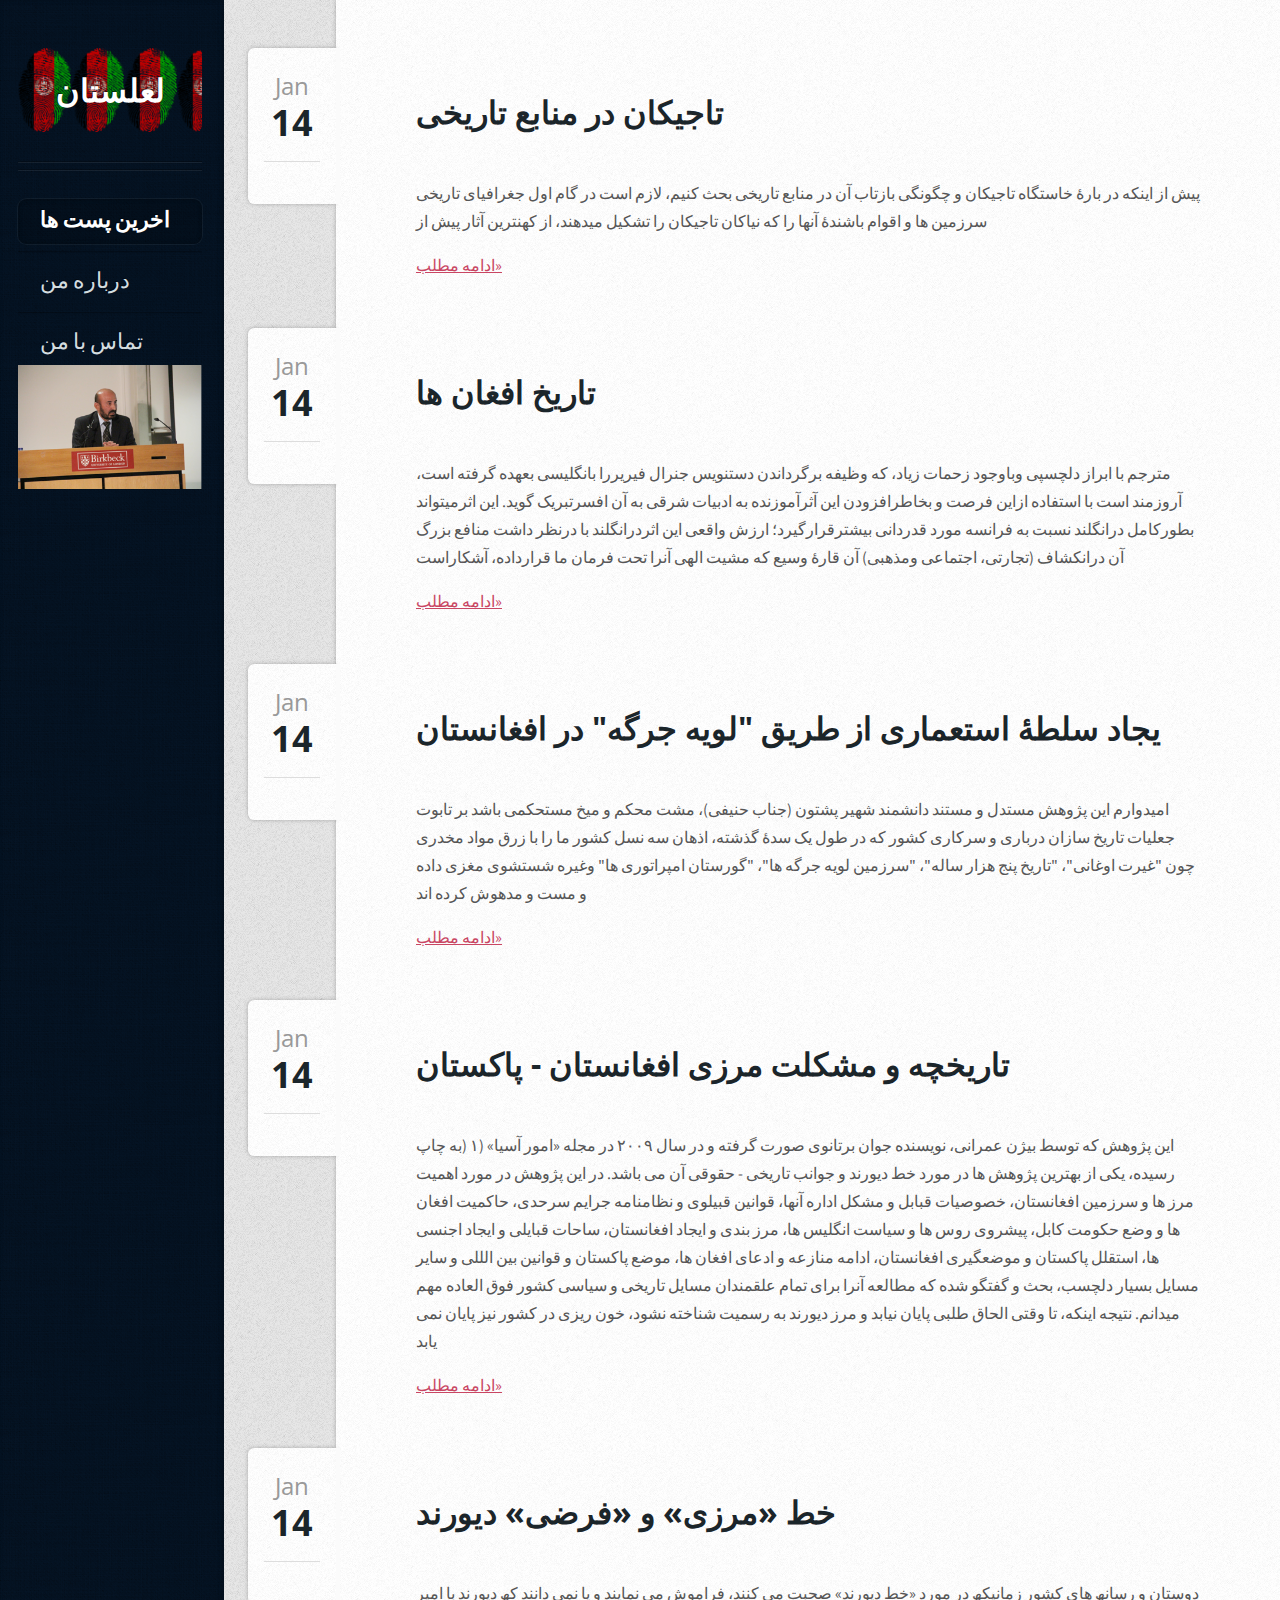
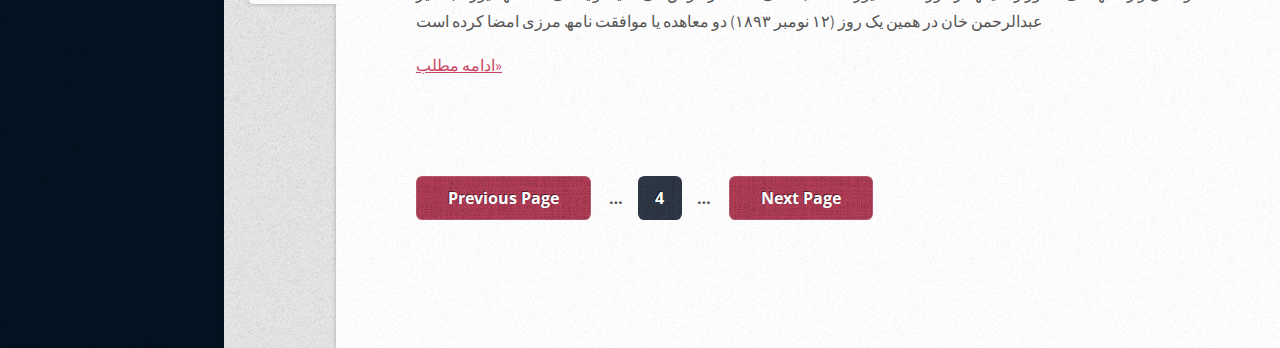
<file: articles/page-4.html>
<!DOCTYPE HTML>
<html xmlns="http://www.w3.org/1999/xhtml" lang="en" xml:lang="fa">

<head>
  <title>لعلستان</title>
  <meta charset="utf-8">
  <link href="http://fonts.googleapis.com/css?family=Source+Sans+Pro:400,400italic,700|Open+Sans+Condensed:300,700" rel="stylesheet">
  <script src="../js/jquery-1.8.3.min.js"></script>
  <script src="../css/5grid/init.js?use=mobile,desktop,1200px,1000px&amp;mobileUI=1&amp;mobileUI.theme=none"></script>
  <noscript>
    <link rel="stylesheet" href="../css/5grid/core.css">
    <link rel="stylesheet" href="../css/5grid/core-desktop.css">
    <link rel="stylesheet" href="../css/5grid/core-1200px.css">
    <link rel="stylesheet" href="../css/5grid/core-noscript.css">
    <link rel="stylesheet" href="../css/style.css">
    <link rel="stylesheet" href="../css/style-desktop.css">
    <link rel="stylesheet" href="../css/style-1200px.css">
  </noscript>
</head>

<body class="left-sidebar">
  <div id="wrapper">
    <div id="content" class="mobileUI-main-content">
      <div id="content-inner">


        <article class="is-post is-post-excerpt">
          <header>
            <h2><a href="#">  تاجيکان در منابع تاريخی  </a></h2>

          </header>
          <div class="info"> <span class="date"><span class="month">Jan</span> <span class="day">14</span><span class="year">, 2017</span></span>
          </div>
          <!-- <a href="#" class="image image-full"><img src="images/n33-robot-invader.jpg" alt=""></a> -->
          <p>
            پيش از اينکه در بارۀ خاستگاه تاجيکان و چگونگی بازتاب آن در منابع تاريخی بحث کنيم، لازم است در گام اول جغرافيای تاريخی سرزمين
            ھا و اقوام باشندۀ آنھا را که نياکان تاجيکان را تشکيل ميدھند، از کھنترين آثار پيش از 

          </p>

          <p>
            <a href="https://drive.google.com/file/d/0B8ep_MipT3akT1BoTnY5WUtuY0U/view?usp=sharing"> ادامه مطلب» </a>
          </p>

        </article>


        <article class="is-post is-post-excerpt">
          <header>
            <h2><a href="#"> تاريخ افغان ھا </a></h2>

          </header>
          <div class="info"> <span class="date"><span class="month">Jan</span> <span class="day">14</span><span class="year">, 2017</span></span>
          </div>
          <!-- <a href="#" class="image image-full"><img src="images/n33-robot-invader.jpg" alt=""></a> -->
          <p>

            مترجم با ابراز دلچسپی وباوجود زحمات زياد، که وظيفه برگرداندن
            دستنويس جنرال فيريررا بانگليسی بعھده گرفته است، آروزمند است با
            استفاده ازاين فرصت و بخاطرافزودن اين آثرآموزنده به ادبيات شرقی به
            آن افسرتبريک گويد. اين اثرميتواند بطورکامل درانگلند نسبت به فرانسه
            مورد قدردانی بيشترقرارگيرد؛ ارزش واقعی اين اثردرانگلند با درنظر
            داشت منافع بزرگ آن درانکشاف (تجارتی، اجتماعی ومذھبی) آن قارۀ
            وسيع که مشيت الھی آنرا تحت فرمان ما قرارداده، آشکاراست

          </p>

          <p>
            <a href="https://drive.google.com/file/d/0B8ep_MipT3akOWVLQUJKRGtTUGM/view?usp=sharing"> ادامه مطلب» </a>
          </p>

        </article>


        <article class="is-post is-post-excerpt">
          <header>
            <h2><a href="#"> يجاد سلطۀ استعماری از طريق "لويه جرگه" در افغانستان </a></h2>

          </header>
          <div class="info"> <span class="date"><span class="month">Jan</span> <span class="day">14</span><span class="year">, 2017</span></span>
          </div>
          <!-- <a href="#" class="image image-full"><img src="images/n33-robot-invader.jpg" alt=""></a> -->
          <p>
              اميدوارم اين پژوهش مستدل و مستند دانشمند شهير پشتون (جناب حنيفی)، مشت محکم و
              ميخ مستحکمی باشد بر تابوت جعليات تاريخ سازان درباری و سرکاری کشور که در طول يک سدۀ گذشته،
              اذهان سه نسل کشور ما را با زرق مواد مخدری چون "غيرت اوغانی"، "تاريخ پنج هزار ساله"، "سرزمين
               لويه جرگه ها"، "گورستان امپراتوری ها" وغيره شستشوی مغزی داده و مست و مدهوش کرده اند
          </p>

          <p>
            <a href="https://drive.google.com/file/d/0B8ep_MipT3akZG5Md0tOOGpwS3c/view?usp=sharing"> ادامه مطلب» </a>
          </p>

        </article>

        <article class="is-post is-post-excerpt">
          <header>
            <h2><a href="#"> تاریخچه و مشکلت مرزی افغانستان - پاکستان </a></h2>

          </header>
          <div class="info"> <span class="date"><span class="month">Jan</span> <span class="day">14</span><span class="year">, 2017</span></span>
          </div>
          <!-- <a href="#" class="image image-full"><img src="images/n33-robot-invader.jpg" alt=""></a> -->
          <p>
              این پژوهش که توسط بیژن عمرانی، نویسنده جوان برتانوی صورت گرفته و در سال ۲۰۰۹ در مجله «امور آسیا» (۱ (به چاپ
              رسیده، یکی از بهترین پژوهش ها در مورد خط دیورند و جوانب تاریخی - حقوقی آن می باشد. در این پژوهش در مورد اهمیت
              مرز ها و سرزمین افغانستان، خصوصیات قبابل و مشکل اداره آنها، قوانین قبیلوی و نظامنامه جرایم سرحدی، حاکمیت افغان ها
              و وضع حکومت کابل، پیشروی روس ها و سیاست انگلیس ها، مرز بندی و ایجاد افغانستان، ساحات قبایلی و ایجاد اجنسی ها،
              استقلل پاکستان و موضعگیری افغانستان، ادامه منازعه و ادعای افغان ها، موضع پاکستان و قوانین بین الللی و سایر مسایل
              بسیار دلچسب، بحث و گفتگو شده که مطالعه آنرا برای تمام علقمندان مسایل تاریخی و سیاسی کشور فوق العاده مهم میدانم.
              نتیجه اینکه، تا وقتی الحاق طلبی پایان نیابد و مرز دیورند به رسمیت شناخته نشود، خون ریزی در کشور نیز پایان نمی یابد
            
            </p>

          <p>
            <a href="https://drive.google.com/file/d/0B8ep_MipT3akZVIyUllqWDN1Zk0/view?usp=sharing"> ادامه مطلب» </a>
          </p>

        </article>

        <article class="is-post is-post-excerpt">
          <header>
            <h2><a href="#"> خط «مرزی» و «فرضی» دیورند </a></h2>

          </header>
          <div class="info"> <span class="date"><span class="month">Jan</span> <span class="day">14</span><span class="year">, 2017</span></span>
          </div>
          <!-- <a href="#" class="image image-full"><img src="images/n33-robot-invader.jpg" alt=""></a> -->
          <p>
              دوستان و رسانھ ھای کشور زمانیکھ در مورد «خط دیورند» صحبت می کنند، فراموش می نمایند و یا نمی دانند کھ دیورند با
              امیر عبدالرحمن خان در ھمین یک روز (١٢ نومبر ١٨٩٣) دو معاھده یا موافقت نامھ مرزی امضا کرده است

          </p>

          <p>
            <a href="https://drive.google.com/file/d/0B8ep_MipT3akalREemRtQWlJeXM/view?usp=sharing"> ادامه مطلب» </a>
          </p>

        </article>

        <!-- <article class="is-post is-post-excerpt">
          <header>
            <h2><a href="#">  </a></h2>
           </header>
          <div class="info"> <span class="date"><span class="month">Jan<span>uary</span></span> <span class="day">8</span><span class="year">, 2045</span></span></div>
         
          <p> 
                  
          </p>

           <p>
              <a href="" target="_blank" > ادامه مطلب» </a>
          </p>

      </article> -->


        <div class="pager">
          <a href="page-3.html" class="button previous">Previous Page</a>

          <div class="pages"> <span>&hellip;</span> <a href="page-4.html" class="active"> 4 </a> <span>&hellip;</span> </div>

          <a href="page-5.html" class="button next">Next Page</a> </div>
      </div>
    </div>
    <div id="sidebar">
      <div id="logo">
        <h1 class="mobileUI-site-name">لعلستان</h1>
      </div>
      <nav id="nav" class="mobileUI-site-nav">
        <ul>
          <li class="current_page_item"><a href="#">اخرین پست ها</a></li>
          <li><a href="../about.html">درباره من</a></li>
          <li><a href="../contact.html">تماس با من</a></li>
        </ul>
        <a href="../contact.html" class="image image-full"><img src="../images/Dr-Lazad-2.jpg" alt=""></a>
      </nav>
    </div>
  </div>
</body>

</html>
</file>
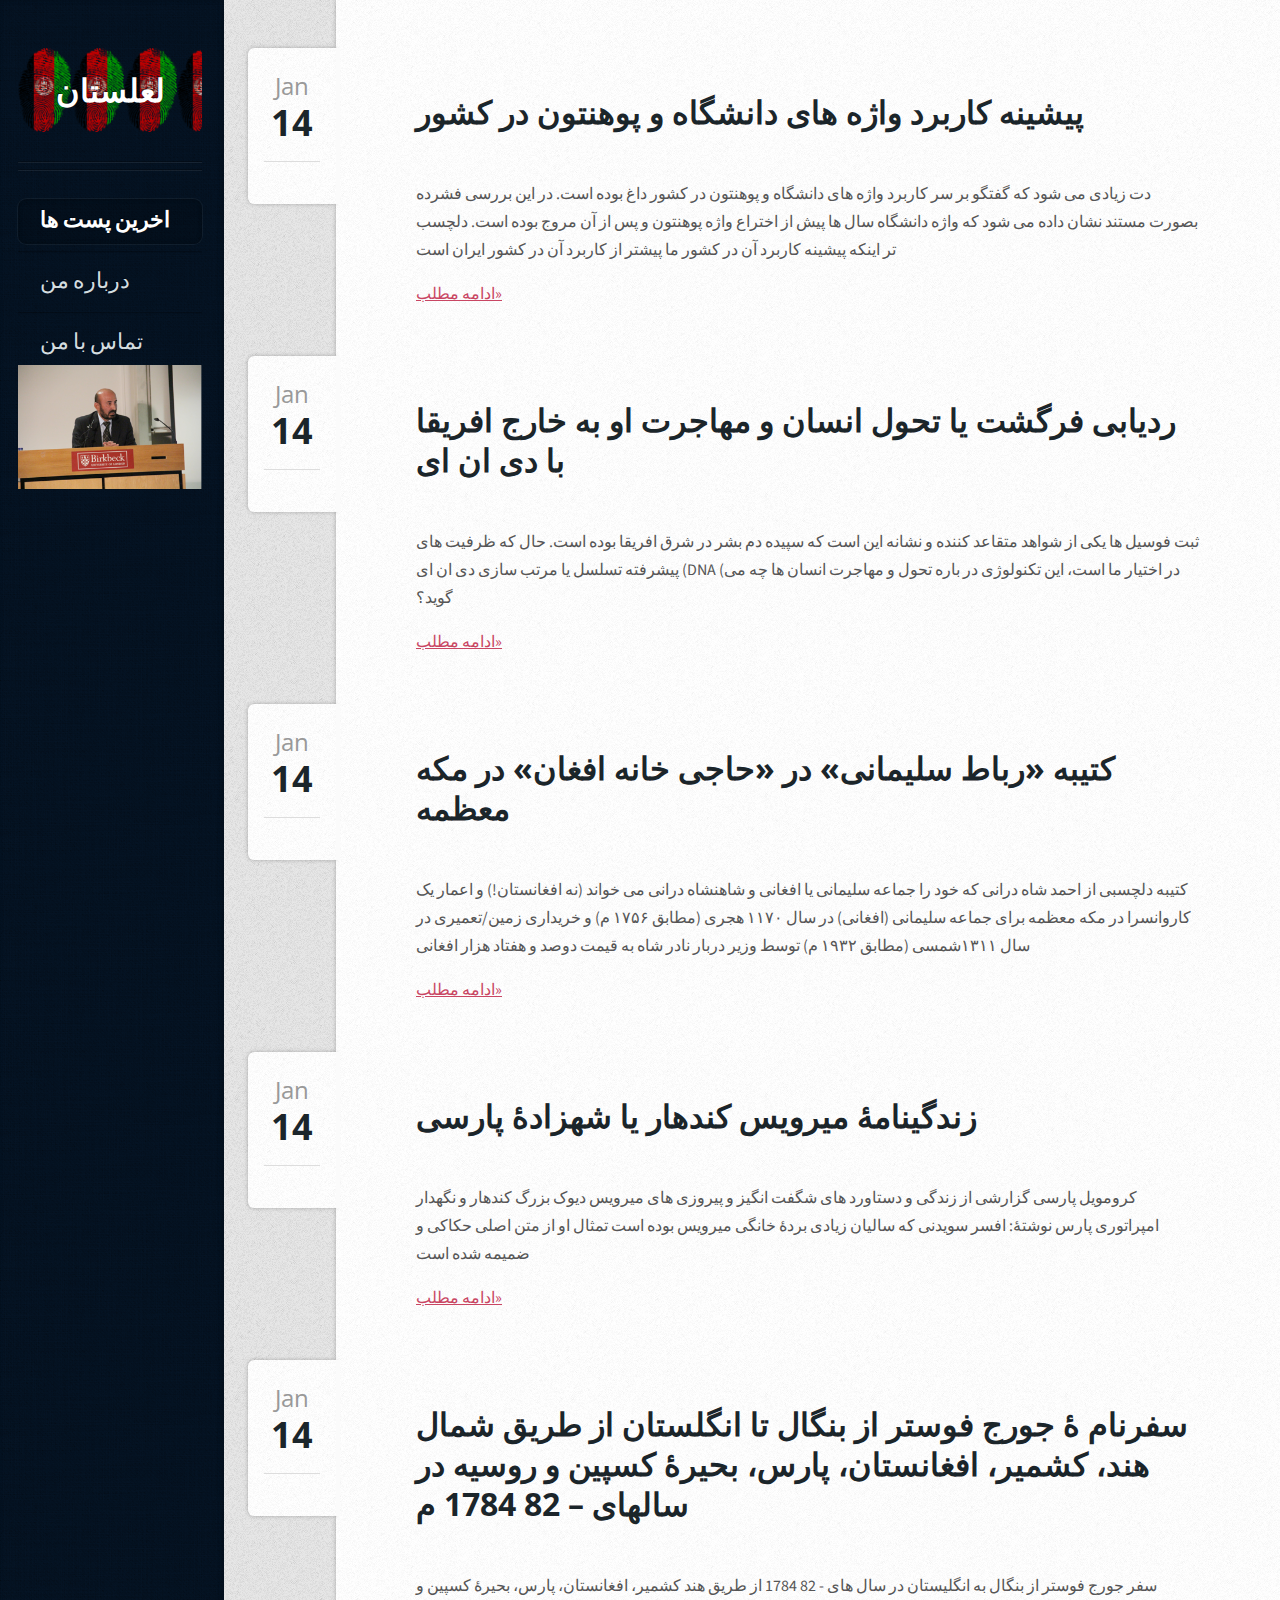
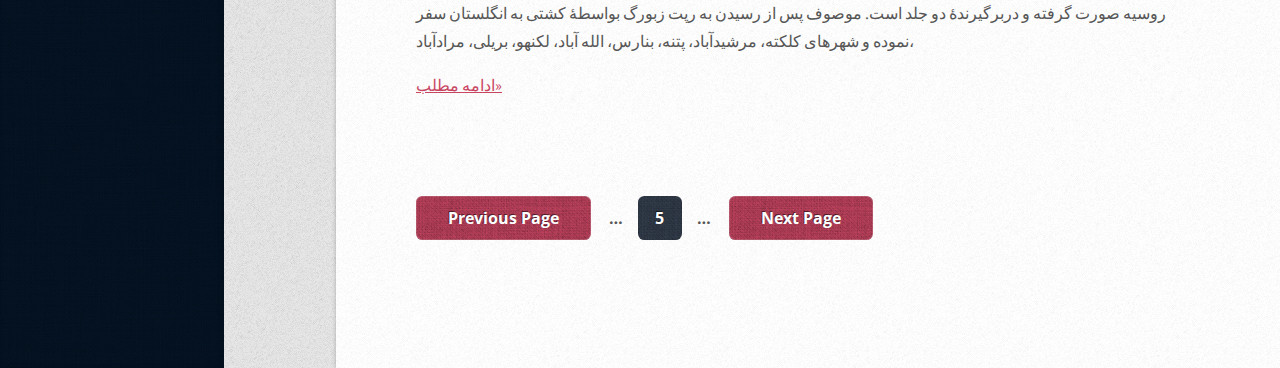
<file: articles/page-5.html>
<!DOCTYPE HTML>
<html>

<head>
  <title>لعلستان</title>
  <meta charset="utf-8">
  <link href="http://fonts.googleapis.com/css?family=Source+Sans+Pro:400,400italic,700|Open+Sans+Condensed:300,700" rel="stylesheet">
  <script src="../js/jquery-1.8.3.min.js"></script>
  <script src="../css/5grid/init.js?use=mobile,desktop,1200px,1000px&amp;mobileUI=1&amp;mobileUI.theme=none"></script>
  <noscript>
    <link rel="stylesheet" href="../css/5grid/core.css">
    <link rel="stylesheet" href="../css/5grid/core-desktop.css">
    <link rel="stylesheet" href="../css/5grid/core-1200px.css">
    <link rel="stylesheet" href="../css/5grid/core-noscript.css">
    <link rel="stylesheet" href="../css/style.css">
    <link rel="stylesheet" href="../css/style-desktop.css">
    <link rel="stylesheet" href="../css/style-1200px.css">
  </noscript>
</head>

<body class="left-sidebar">
  <div id="wrapper">
    <div id="content" class="mobileUI-main-content">
      <div id="content-inner">


        <article class="is-post is-post-excerpt">
          <header>
            <h2><a href="#"> پیشینه کاربرد واژه های دانشگاه و پوهنتون در کشور </a></h2>

          </header>
          <div class="info"> <span class="date"><span class="month">Jan</span> <span class="day">14</span><span class="year">, 2017</span></span>
          </div>
          <!-- <a href="#" class="image image-full"><img src="images/n33-robot-invader.jpg" alt=""></a> -->
          <p>
            دت زیادی می شود که گفتگو بر سر کاربرد واژه های دانشگاه و پوهنتون در کشور داغ بوده است. در این بررسی فشرده بصورت مستند نشان
            داده می شود که واژه دانشگاه سال ها پیش از اختراع واژه پوهنتون و پس از آن مروج بوده است. دلچسب تر اینکه پیشینه
            کاربرد آن در کشور ما پیشتر از کاربرد آن در کشور ایران است

          </p>

          <p>
            <a href="https://drive.google.com/file/d/0B8ep_MipT3akOWxKV3FDMXBZYXM/view?usp=sharing"> ادامه مطلب» </a>
          </p>

        </article>


        <article class="is-post is-post-excerpt">
          <header>
            <h2><a href="#">ردیابی فرگشت یا تحول انسان و مهاجرت او به خارج افریقا با دی ان ای</a></h2>

          </header>
          <div class="info"> <span class="date"><span class="month">Jan</span> <span class="day">14</span><span class="year">, 2017</span></span>
          </div>
          <!-- <a href="#" class="image image-full"><img src="images/n33-robot-invader.jpg" alt=""></a> -->
          <p>
            ثبت فوسیل ها یکی از شواهد متقاعد کننده و نشانه این است که سپیده دم بشر در شرق افریقا بوده است. حال که ظرفیت های پیشرفته تسلسل
            یا مرتب سازی دی ان ای (DNA (در اختیار ما است، این تکنولوژی در باره تحول و مهاجرت انسان ها چه می گوید؟
          </p>

          <p>
            <a href="https://drive.google.com/file/d/0B8ep_MipT3akZVMyVGhEcEQ1NVk/view?usp=sharing"> ادامه مطلب» </a>
          </p>

        </article>


        <article class="is-post is-post-excerpt">
          <header>
            <h2><a href="#"> کتیبه «رباط سلیمانی» در «حاجی خانه افغان» در مکه معظمه </a></h2>

          </header>
          <div class="info"> <span class="date"><span class="month">Jan</span> <span class="day">14</span><span class="year">, 2017</span></span>
          </div>
          <!-- <a href="#" class="image image-full"><img src="images/n33-robot-invader.jpg" alt=""></a> -->
          <p>

            کتیبه دلچسبی از احمد شاه درانی که خود را جماعه سلیمانی یا افغانی و شاهنشاه درانی می خواند (نه افغانستان!) و اعمار یک کاروانسرا
            در مکه معظمه برای جماعه سلیمانی (افغانی) در سال ۱۱۷۰ هجری (مطابق ۱۷۵۶ م) و خریداری زمین/تعمیری در سال ۱۳۱۱شمسی
            (مطابق ۱۹۳۲ م) توسط وزیر دربار نادر شاه به قیمت دوصد و هفتاد هزار افغانی
          </p>

          <p>
            <a href="https://drive.google.com/file/d/0B8ep_MipT3akWmdiRG90dVJhVDg/view?usp=sharing"> ادامه مطلب» </a>
          </p>

        </article>

        <article class="is-post is-post-excerpt">
          <header>
            <h2><a href="#"> زندگينامۀ
                ميرويس کندھار
                يا
                شھزادۀ پارسی</a></h2>

          </header>
          <div class="info"> <span class="date"><span class="month">Jan</span> <span class="day">14</span><span class="year">, 2017</span></span>
          </div>
          <!-- <a href="#" class="image image-full"><img src="images/n33-robot-invader.jpg" alt=""></a> -->
          <p>
            کرومويل پارسی گزارشی از زندگی و دستاورد ھای شگفت انگيز و پيروزی ھای ميرويس ديوک بزرگ کندھار و نگھدار امپراتوری پارس نوشتۀ:
            افسر سويدنی که ساليان زيادی بردۀ خانگی ميرويس بوده است تمثال او از متن اصلی حکاکی و ضميمه شده است

          </p>

          <p>
            <a href="https://drive.google.com/file/d/0B8ep_MipT3akdmE3bFBERldxQk0/view?usp=sharing"> ادامه مطلب» </a>
          </p>

        </article>

        <article class="is-post is-post-excerpt">
          <header>
            <h2><a href="#">سفرنام ۀ جورج فوستر
                از بنگال تا انگلستان  
                از طريق شمال ھند، کشمير، افغانستان، پارس، بحيرۀ کسپين و روسيه
                 در سالھای – 82 1784 م
                
                </a></h2>

          </header>
          <div class="info"> <span class="date"><span class="month">Jan</span> <span class="day">14</span><span class="year">, 2017</span></span>
          </div>
          <!-- <a href="#" class="image image-full"><img src="images/n33-robot-invader.jpg" alt=""></a> -->
          <p>

            سفر جورج فوستر از بنگال به انگليستان در سال ھای - 82 1784 از طريق ھند کشمير، افغانستان، پارس، بحيرۀ کسپين و روسيه صورت گرفته
            و دربرگيرندۀ دو جلد است. موصوف پس از رسيدن به رپت زبورگ بواسطۀ کشتی به انگلستان سفر نموده و شھرھای کلکته، مرشيدآباد،
            پتنه، بنارس، الله آباد، لکنھو، بريلی، مرادآباد،
          </p>

          <p>
            <a href="https://drive.google.com/file/d/0B8ep_MipT3akN29va3NrSWp3ckU/view?usp=sharing"> ادامه مطلب» </a>
          </p>

        </article>

        <!-- <article class="is-post is-post-excerpt">
          <header>
            <h2><a href="#">  </a></h2>
           </header>
          <div class="info"> <span class="date"><span class="month">Jan<span>uary</span></span> <span class="day">8</span><span class="year">, 2045</span></span></div>
         
          <p> 
                  
          </p>

           <p>
              <a href="" target="_blank" > ادامه مطلب» </a>
          </p>

      </article> -->


        <div class="pager">
          <a href="page-4.html" class="button previous">Previous Page</a>

          <div class="pages"> <span>&hellip;</span> <a href="page-5.html" class="active"> 5 </a> <span>&hellip;</span> </div>

          <a href="page-6.html" class="button next">Next Page</a> 
        
        </div>
      </div>
    </div>
    <div id="sidebar">
      <div id="logo">
        <h1 class="mobileUI-site-name">لعلستان</h1>
      </div>
      <nav id="nav" class="mobileUI-site-nav">
        <ul>
          <li class="current_page_item"><a href="#">اخرین پست ها</a></li>
          <li><a href="../about.html">درباره من</a></li>
          <li><a href="../contact.html">تماس با من</a></li>
        </ul>
        <a href="../contact.html" class="image image-full"><img src="../images/Dr-Lazad-2.jpg" alt=""></a>
      </nav>
    </div>
  </div>
</body>

</html>
</file>
<file: css/5grid/core.css>
/*****************************************************************/
/* 5grid 0.4.1 by n33.co | MIT+GPLv2 license licensed            */
/* core.css: Core stylesheet                                     */
/*****************************************************************/

/**************************************************/
/* Resets (by meyerweb.com/eric/tools/css/reset/) */
/**************************************************/

	html, body, div, span, applet, object, iframe, h1, h2, h3, h4, h5, h6, p, blockquote, pre, a, abbr, acronym, address, big, cite, code, del, dfn, em, img, ins, kbd, q, s, samp, small, strike, strong, sub, sup, tt, var, b, u, i, center, dl, dt, dd, ol, ul, li, fieldset, form, label, legend, table, caption, tbody, tfoot, thead, tr, th, td, article, aside, canvas, details, embed, figure, figcaption, footer, header, hgroup, menu, nav, output, ruby, section, summary, time, mark, audio, video {
		margin: 0;
		padding: 0;
		border: 0;
		font-size: 100%;
		font: inherit;
		vertical-align: baseline;
	}

	article, aside, details, figcaption, figure, footer, header, hgroup, menu, nav, section {
		display: block;
	}

	body {
		line-height: 1;
	}

	ol, ul {
		list-style: none;
	}

	blockquote, q {
		quotes: none;
	}

	blockquote:before, blockquote:after, q:before, q:after {
		content: '';
		content: none;
	}

	table {
		border-collapse: collapse;
		border-spacing: 0;
	}

/*********************/
/* Grid              */
/*********************/

	.\35 grid .\31 2u { width: 100%; } .\35 grid .\31 1u { width: 91.5%; } .\35 grid .\31 0u { width: 83%; } .\35 grid .\39 u { width: 74.5%; } .\35 grid .\38 u { width: 66%; } .\35 grid .\37 u { width: 57.5%; } .\35 grid .\36 u { width: 49%; } .\35 grid .\35 u { width: 40.5%; } .\35 grid .\34 u { width: 32%; } .\35 grid .\33 u { width: 23.5%; } .\35 grid .\32 u { width: 15%; } .\35 grid .\31 u { width: 6.5%; }
	
	.\35 grid .\31 u, .\35 grid .\32 u, .\35 grid .\33 u, .\35 grid .\34 u, .\35 grid .\35 u, .\35 grid .\36 u, .\35 grid .\37 u, .\35 grid .\38 u, .\35 grid .\39 u, .\35 grid .\31 0u, .\35 grid .\31 1u, .\35 grid .\31 2u {
		margin: 1% 0 1% 2%;
		float: left;
	}

	.\35 grid:after {
		content: '';
		display: block;
		clear: both;
		height: 0;
	}

	.\35 grid-flush .\31 2u { width: 100% !important; } .\35 grid-flush .\31 1u { width: 91.6666666667% !important; } .\35 grid-flush .\31 0u { width: 83.3333333333% !important; } .\35 grid-flush .\39 u { width: 75% !important; } .\35 grid-flush .\38 u { width: 66.6666666667% !important; } .\35 grid-flush .\37 u { width: 58.3333333333% !important; } .\35 grid-flush .\36 u { width: 50% !important; } .\35 grid-flush .\35 u { width: 41.6666666667% !important; } .\35 grid-flush .\34 u { width: 33.3333333333% !important; } .\35 grid-flush .\33 u { width: 25% !important; } .\35 grid-flush .\32 u { width: 16.6666666667% !important; } .\35 grid-flush .\31 u { width: 8.3333333333% !important; }

	.\35 grid-flush .\31 u, .\35 grid-flush .\32 u, .\35 grid-flush .\33 u, .\35 grid-flush .\34 u, .\35 grid-flush .\35 u, .\35 grid-flush .\36 u, .\35 grid-flush .\37 u, .\35 grid-flush .\38 u, .\35 grid-flush .\39 u, .\35 grid-flush .\31 0u, .\35 grid-flush .\31 1u, .\35 grid-flush .\31 2u {
		margin: 0 !important;
	}

	.do-5grid .do-12u { width: 100%; } .do-5grid .do-11u { width: 91.5%; } .do-5grid .do-10u { width: 83%; } .do-5grid .do-9u { width: 74.5%; } .do-5grid .do-8u { width: 66%; } .do-5grid .do-7u { width: 57.5%; } .do-5grid .do-6u { width: 49%; } .do-5grid .do-5u { width: 40.5%; } .do-5grid .do-4u { width: 32%; } .do-5grid .do-3u { width: 23.5%; } .do-5grid .do-2u { width: 15%; } .do-5grid .do-1u { width: 6.5%; }
	
	.do-5grid .do-1u, .do-5grid .do-2u, .do-5grid .do-3u, .do-5grid .do-4u, .do-5grid .do-5u, .do-5grid .do-6u, .do-5grid .do-7u, .do-5grid .do-8u, .do-5grid .do-9u, .do-5grid .do-10u, .do-5grid .do-11u, .do-5grid .do-12u {
		margin: 1% 0 1% 2%;
		float: left;
	}

	.do-5grid:after {
		content: '';
		display: block;
		clear: both;
		height: 0;
	}

	.do-5grid-flush .do-12u { width: 100%; } .do-5grid-flush .do-11u { width: 91.6666666667%; } .do-5grid-flush .do-10u { width: 83.3333333333%; } .do-5grid-flush .do-9u { width: 75%; } .do-5grid-flush .do-8u { width: 66.6666666667%; } .do-5grid-flush .do-7u { width: 58.3333333333%; } .do-5grid-flush .do-6u { width: 50%; } .do-5grid-flush .do-5u { width: 41.6666666667%; } .do-5grid-flush .do-4u { width: 33.3333333333%; } .do-5grid-flush .do-3u { width: 25%; } .do-5grid-flush .do-2u { width: 16.6666666667%; } .do-5grid-flush .do-1u { width: 8.3333333333%; }

	.do-5grid-flush .do-1u, .do-5grid-flush .do-2u, .do-5grid-flush .do-3u, .do-5grid-flush .do-4u, .do-5grid-flush .do-5u, .do-5grid-flush .do-6u, .do-5grid-flush .do-7u, .do-5grid-flush .do-8u, .do-5grid-flush .do-9u, .do-5grid-flush .do-10u, .do-5grid-flush .do-11u, .do-5grid-flush .do-12u {
		margin: 0 !important;
	}

/*********************/
/* Mobile            */
/*********************/

	#mobileUI-site-titlebar {
		text-align: center;
	}
	
	#mobileUI-site-nav-opener {
		top: 0;
		left: 0;
	}
	
	#mobileUI-site-nav {
	}

		#mobileUI-site-nav-inner {
		}
	
		.mobileUI-site-nav-link {
			display: block;
		}
	
		.mobileUI-site-nav-link .indent-1 { display: inline-block; width: 1em; }
		.mobileUI-site-nav-link .indent-2 { display: inline-block; width: 2em; }
		.mobileUI-site-nav-link .indent-3 { display: inline-block; width: 3em; }
		.mobileUI-site-nav-link .indent-4 { display: inline-block; width: 4em; }
		.mobileUI-site-nav-link .indent-5 { display: inline-block; width: 5em; }
		.mobileUI-site-nav-link .indent-6 { display: inline-block; width: 6em; }
		.mobileUI-site-nav-link .indent-7 { display: inline-block; width: 7em; }
		.mobileUI-site-nav-link .indent-8 { display: inline-block; width: 8em; }
		.mobileUI-site-nav-link .indent-9 { display: inline-block; width: 9em; }
		.mobileUI-site-nav-link .indent-10 { display: inline-block; width: 10em; }
</file>
<file: css/5grid/core-desktop.css>
/*****************************************************************/
/* 5grid 0.4.1 by n33.co | MIT+GPLv2 license licensed            */
/* core-desktop.css: Core (desktop) stylesheet                   */
/*****************************************************************/

.\35 grid .row:after { content: ''; display: block; clear: both; height: 0; } 
.\35 grid .row > :first-child { margin-left: 0; } 
.\35 grid .row:first-child > * { margin-top: 0; } 
.\35 grid .row:last-child > * { margin-bottom: 0; }
.\35 grid .offset-1u:first-child { margin-left: 8.5% !important; } 
.\35 grid .offset-2u:first-child { margin-left: 17% !important; } 
.\35 grid .offset-3u:first-child { margin-left: 25.5% !important; } 
.\35 grid .offset-4u:first-child { margin-left: 34% !important; } 
.\35 grid .offset-5u:first-child { margin-left: 42.5% !important; } 
.\35 grid .offset-6u:first-child { margin-left: 51% !important; } 
.\35 grid .offset-7u:first-child { margin-left: 59.5% !important; } 
.\35 grid .offset-8u:first-child { margin-left: 68% !important; } 
.\35 grid .offset-9u:first-child { margin-left: 76.5% !important; } 
.\35 grid .offset-10u:first-child { margin-left: 85% !important; } 
.\35 grid .offset-11u:first-child { margin-left: 93.5% !important; } 
.\35 grid .offset-1u { margin-left: 10.5% !important; } 
.\35 grid .offset-2u { margin-left: 19% !important; } 
.\35 grid .offset-3u { margin-left: 27.5% !important; } 
.\35 grid .offset-4u { margin-left: 36% !important; } 
.\35 grid .offset-5u { margin-left: 44.5% !important; } 
.\35 grid .offset-6u { margin-left: 53% !important; } 
.\35 grid .offset-7u { margin-left: 61.5% !important; } 
.\35 grid .offset-8u { margin-left: 70% !important; } 
.\35 grid .offset-9u { margin-left: 78.5% !important; } 
.\35 grid .offset-10u { margin-left: 87% !important; } 
.\35 grid .offset-11u { margin-left: 95.5% !important; }
</file>
<file: css/5grid/core-1200px.css>
/*****************************************************************/
/* 5grid 0.4.1 by n33.co | MIT+GPLv2 license licensed            */
/* core-1200px.css: 1200px                                       */
/*****************************************************************/

/*********************/
/* 1200px            */
/*********************/

	.\35 grid-layout {
		width: 1200px;
		margin: 0 auto;
	}
</file>
<file: css/5grid/core-noscript.css>
/*****************************************************************/
/* 5grid 0.4.1 by n33.co | MIT+GPLv2 license licensed            */
/* noscript-1000px.css: Kludgey noscript stylesheet              */
/*****************************************************************/

/*********************/
/* Base Grid         */
/*********************/

	.\35 grid-layout .\31 2u { width: 100%; } 
	.\35 grid-layout .\31 1u { width: 91.5%; } 
	.\35 grid-layout .\31 0u { width: 83%; } 
	.\35 grid-layout .\39 u { width: 74.5%; } 
	.\35 grid-layout .\38 u { width: 66%; }
	.\35 grid-layout .\37 u { width: 57.5%; } 
	.\35 grid-layout .\36 u { width: 49%; } 
	.\35 grid-layout .\35 u { width: 40.5%; } 
	.\35 grid-layout .\34 u { width: 32%; } 
	.\35 grid-layout .\33 u { width: 23.5%; } 
	.\35 grid-layout .\32 u { width: 15%; } 
	.\35 grid-layout .\31 u { width: 6.5%; }

	.\35 grid-layout .\31 u, .\35 grid-layout .\32 u, .\35 grid-layout .\33 u, .\35 grid-layout .\34 u, .\35 grid-layout .\35 u, .\35 grid-layout .\36 u, .\35 grid-layout .\37 u, .\35 grid-layout .\38 u, .\35 grid-layout .\39 u, .\35 grid-layout .\31 0u, .\35 grid-layout .\31 1u, .\35 grid-layout .\31 2u {
		margin: 1% 0 1% 2%;
		float: left;
	}

	.\35 grid-layout:after {
		content: '';
		display: block;
		clear: both;
		height: 0;
	}

/*********************/
/* Desktop           */
/*********************/

	.\35 grid-layout .row:after { content: ''; display: block; clear: both; height: 0; } 
	.\35 grid-layout .row > :first-child { margin-left: 0; } 
	.\35 grid-layout .row:first-child > * { margin-top: 0; } 
	.\35 grid-layout .row:last-child > * { margin-bottom: 0; }
	.\35 grid-layout .offset-1u:first-child { margin-left: 8.5% !important; } 
	.\35 grid-layout .offset-2u:first-child { margin-left: 17% !important; } 
	.\35 grid-layout .offset-3u:first-child { margin-left: 25.5% !important; } 
	.\35 grid-layout .offset-4u:first-child { margin-left: 34% !important; } 
	.\35 grid-layout .offset-5u:first-child { margin-left: 42.5% !important; } 
	.\35 grid-layout .offset-6u:first-child { margin-left: 51% !important; } 
	.\35 grid-layout .offset-7u:first-child { margin-left: 59.5% !important; } 
	.\35 grid-layout .offset-8u:first-child { margin-left: 68% !important; } 
	.\35 grid-layout .offset-9u:first-child { margin-left: 76.5% !important; } 
	.\35 grid-layout .offset-10u:first-child { margin-left: 85% !important; } 
	.\35 grid-layout .offset-11u:first-child { margin-left: 93.5% !important; } 
	.\35 grid-layout .offset-1u { margin-left: 10.5% !important; } 
	.\35 grid-layout .offset-2u { margin-left: 19% !important; } 
	.\35 grid-layout .offset-3u { margin-left: 27.5% !important; } 
	.\35 grid-layout .offset-4u { margin-left: 36% !important; } 
	.\35 grid-layout .offset-5u { margin-left: 44.5% !important; } 
	.\35 grid-layout .offset-6u { margin-left: 53% !important; } 
	.\35 grid-layout .offset-7u { margin-left: 61.5% !important; } 
	.\35 grid-layout .offset-8u { margin-left: 70% !important; } 
	.\35 grid-layout .offset-9u { margin-left: 78.5% !important; } 
	.\35 grid-layout .offset-10u { margin-left: 87% !important; } 
	.\35 grid-layout .offset-11u { margin-left: 95.5% !important; }
</file>
<file: css/style.css>
/*
	Striped 1.0 by HTML5 Up!
	html5up.net | @n33co
	Free for personal and commercial use under the CCA 3.0 license (html5up.net/license)
*/

/*********************************************************************************/
/* Basic                                                                         */
/*********************************************************************************/

	*
	{
		-moz-box-sizing: border-box;
		-webkit-box-sizing: border-box;
		-o-box-sizing: border-box;
		-ms-box-sizing: border-box;
		box-sizing: border-box;
	}

	body, input, textarea
	{
		font-family: 'Source Sans Pro', sans-serif;
		font-weight: 400;
		color: #565656;
	}

	body
	{
		background-color: #e8e8e8;
		background-image: url('images/bg2.png');
	}

	a
	{
		color: #c94663;
	}

	strong, b
	{
		font-weight: 700;
		color: #1b252a;
	}

	h2,h3,h4,h5,h6
	{
		font-family: 'Open Sans Condensed', sans-serif;
		font-weight: 700;
		color: #1b252a;
	}

	h2 a, h4 a, h5 a, h6 a
	{
		text-decoration: none;
		color: inherit;
	}
	
	.byline
	{
		font-family: 'Open Sans Condensed', sans-serif;
		font-weight: 300;
		display: block;
		margin-top: 1em;
		color: #999;
	}
	
	header
	{
		margin: 0 0 2em 0;
	}
	
	blockquote
	{
		border-left: solid 5px #ddd;
		padding: 1em 0 1em 2em;
		font-style: italic;
	}
	
	em, i
	{
		font-style: italic;
	}
	
	hr
	{
		border: 0;
		border-top: solid 1px #ddd;
		padding: 1.5em 0 0 0;
		margin: 1.75em 0 0 0;
	}
	
	sub
	{
		position: relative;
		top: 0.5em;
		font-size: 0.8em;
	}
	
	sup
	{
		position: relative;
		top: -0.5em;
		font-size: 0.8em;
	}
	
	table
	{
		width: 100%;
	}
	
	table.style1
	{
	}
	
		table.style1 tbody tr:nth-child(2n+2)
		{
			background: #f4f4f4;
		}
		
		table.style1 td
		{
			padding: 0.5em 1em 0.5em 1em;
		}
		
		table.style1 th
		{
			text-align: left;
			font-weight: 700;
			padding: 0.75em 1em 0.75em 1em;
		}
	
		table.style1 thead
		{
			border-bottom: solid 1px #ddd;
		}
		
		table.style1 tfoot
		{
			border-top: solid 1px #ddd;
			background: #eee;
		}
		
		table.style1 tbody
		{
		}

	form
	{
	}
	
		form input,
		form select,
		form textarea
		{
			border-radius: 0.4em;
			-webkit-appearance: none;
			border: solid 1px #ddd;
			padding: 0.5em;
			width: 100%;
		}

		form input:focus,
		form textarea:focus
		{
			box-shadow: 0px 0px 2px 2px #c94663;
		}

		form ::-webkit-input-placeholder
		{
			color: #aaa;
		}

		form :-moz-placeholder
		{
			color: #aaa;
		}

		form ::-moz-placeholder
		{
			color: #aaa;
		}

		form :-ms-input-placeholder
		{
			color: #aaa;
		}
		
	br.clear
	{
		clear: both;
	}
	
	p, ul, ol, dl, table
	{
		margin-bottom: 1em;
	}
	
	section,
	article
	{
		margin-bottom: 3em;
	}
	
	section > :last-child,
	article > :last-child
	{
		margin-bottom: 0;
	}

	section > .inner > :last-child,
	article > .inner > :last-child
	{
		margin-bottom: 0;
	}

	section:last-child,
	article:last-child
	{
		margin-bottom: 0;
	}

	.image
	{
		display: inline-block;
	}
	
		.image img
		{
			display: block;
			width: 100%;
		}

	.image-full
	{
		display: block;
		width: 100%;
		margin: 0 0 2em 0;
	}
	
	.image-left
	{
		float: left;
		margin: 0 2em 2em 0;
	}
	
	.image-centered
	{
		display: block;
		margin: 0 0 2em 0;
	}

		.image-centered img
		{
			margin: 0 auto;
			width: auto;
		}
		
	.button
	{
		background-color: #c94663;
		background-image: url('images/bg1.png');
		border-radius: 0.4em;
		text-align: center;
		box-shadow: inset 0px 0px 0px 1px rgba(255,255,255,0.15);
		color: #fff;
		font-family: 'Open Sans Condensed', sans-serif;
		font-weight: 700;
		text-decoration: none;
		-moz-transition: background-color .25s ease-in-out, color .25s ease-in-out;
		-webkit-transition: background-color .25s ease-in-out, color .25s ease-in-out;
		-o-transition: background-color .25s ease-in-out, color .25s ease-in-out;
		-ms-transition: background-color .25s ease-in-out, color .25s ease-in-out;
		transition: background-color .25s ease-in-out, color .25s ease-in-out;
		text-shadow: -1px -1px 0px rgba(0,0,0,0.5);
	}

		span.button
		{
			opacity: 0.35;
			cursor: default;
		}

		a.button:hover,
		input.button:hover
		{
			background-color: #d95673;
		}
		
		a.button:active,
		input.button:active
		{
			background-color: #b93653;
		}
	
		.button-alt
		{
			background-color: #364050;
			background-image: url('images/bg1.png');
		}

			a.button-alt:hover,
			input.button-alt:hover
			{
				background-color: #465060;
			}
			
			a.button-alt:active,
			input.button-alt:active
			{
				background-color: #263040;
			}
	
		.button-small
		{
		}
		
		.button-big
		{
		}
		
		.button-huge
		{
		}

	ul.style1
	{
		list-style: disc;
		padding-left: 1em;
	}
	
		ul.style1 li
		{
			padding-left: 0.5em;
		}
	
	ol.style1
	{
		list-style: decimal;
		padding-left: 1.25em;
	}

		ol.style1 li
		{
			padding-left: 0.25em;
		}

	.link-icon24
	{
		position: relative;
		padding-left: 30px;
	}
	
		.link-icon24:before
		{
			content: '';
			display: block;
			position: absolute;
			left: 0;
			top: 50%;
			margin-top: -12px;
			width: 24px;
			height: 24px;
			background-image: url('images/sprites.png');
		}
	
		.link-icon24-1:before		{ background-position: 0px 0px; }
		.link-icon24-2:before		{ background-position: -24px 0px; }
		.link-icon24-3:before		{ background-position: -48px 0px; }
		.link-icon24-4:before		{ background-position: -72px 0px; }
		.link-icon24-5:before		{ background-position: -96px 0px; }

	.pager
	{
	}
	
		.pager .pages
		{
			display: inline-block;
			font-family: 'Open Sans Condensed', sans-serif;
			font-weight: 700;
		}
		
			.pager .pages span
			{
				display: inline-block;
				width: 1.5em;
				text-align: center;
				margin: 0 0.4em 0 0;
			}
	
			.pager .pages a
			{
				cursor: pointer;
				display: inline-block;
				text-align: center;
				text-decoration: none;
				color: inherit;
				background-color: #e8e8e8;
				background-image: url('images/bg2.png');
				color: #565656;
				margin: 0 0.4em 0 0;
				border-radius: 0.4em;
				-moz-transition: background-color .25s ease-in-out;
				-webkit-transition: background-color .25s ease-in-out;
				-o-transition: background-color .25s ease-in-out;
				-ms-transition: background-color .25s ease-in-out;
				transition: background-color .25s ease-in-out;
				box-shadow: inset 0 0.075em 0.25em 0 rgba(0,0,0,0.1);
			}
		
			.pager .pages a:hover
			{
				background-color: #dadada;
			}

			.pager .pages a.active
			{
				background-color: #364050;
				background-image: url('images/bg1.png');
				color: #fff;
				box-shadow: none;
				text-shadow: -1px -1px 0px rgba(0,0,0,0.5);
			}

/*********************************************************************************/
/* Section/Article Types                                                         */
/*********************************************************************************/

	.is-calendar
	{
	}

		.is-calendar .inner
		{
			position: relative;
			background-color: #272E39;
			background-color: rgba(0,0,0,0.15);
			border-radius: 0.4em;
			padding: 0.75em 0.5em 0.75em 0.5em;
			box-shadow: 0 0 0 1px rgba(255,255,255,0.05), inset 0 0 0.25em 0 rgba(0,0,0,0.25);
		}
		
		.is-calendar caption
		{
			font-weight: 700;
			color: #fff;
			margin: 0 0 0.25em 0;
		}

		.is-calendar table
		{
			margin: 0 auto;
		}

		.is-calendar tr
		{
		}

		.is-calendar td,
		.is-calendar th
		{
			cursor: default;
			padding: 0.35em 0 0.35em 0;
			border-top: solid 1px rgba(0,0,0,0.25);
			box-shadow: inset 0px 1px 0px 0px rgba(255,255,255,0.075);
		}

		.is-calendar th
		{
			font-weight: 700;
			color: #fff;
		}
		
		.is-calendar td a,
		.is-calendar td span
		{
			display: block;
			margin: 0 auto;
			width: 1.5em;
			height: 1.5em;
			text-align: center;
			line-height: 1.4em;
			border-radius: 0.4em;
			-moz-transition: background-color .25s ease-in-out;
			-webkit-transition: background-color .25s ease-in-out;
			-o-transition: background-color .25s ease-in-out;
			-ms-transition: background-color .25s ease-in-out;
			transition: background-color .25s ease-in-out;
			text-decoration: none;
		}

		.is-calendar td a
		{
			color: #fff;
			font-weight: 700;
		}

		.is-calendar td a:hover
		{
			background-color: rgba(200,225,255,0.1);
			color: #fff;
		}
		
		.is-calendar td.today a
		{
			background-color: #c94663;
			background-image: url('images/bg1.png');
			box-shadow: inset 0px 0px 0px 1px rgba(255,255,255,0.15), 0 0.025em 0.15em 0em rgba(0,0,0,0.25);
			color: #fff !important;
		}
		
	.is-post
	{
		position: relative;
	}
	
		.is-post .info
		{
		}
		
			.is-post .info .stats
			{
				margin: 0;
			}
			
			.is-post .info .stats a
			{
				font-size: 0.8em;
				text-decoration: none;
				color: #1b252a;
				font-weight: 700;
			}
	
	.is-recent-posts,
	.is-recent-comments
	{
	}

		.is-recent-posts li,
		.is-recent-comments li
		{
			border-top: solid 1px rgba(0,0,0,0.25);
			box-shadow: inset 0px 1px 0px 0px rgba(255,255,255,0.075);
			padding: 0.5em 0 0.5em 0;
		}

		.is-recent-posts li:first-child,
		.is-recent-comments li:first-child
		{
			border-top: 0;
			box-shadow: none;
			padding-top: 0;
		}

		.is-recent-posts li:last-child,
		.is-recent-comments li:last-child
		{
			padding-bottom: 0;
		}

	.is-search
	{
	}

		.is-search form
		{
			position: relative;
		}
	
		.is-search input
		{
			position: relative;
			padding-right: 34px;
		}
		
			.is-search form:after
			{
				content: '';
				display: block;
				position: absolute;
				top: 50%;
				right: 4px;
				margin-top: -12px;
				width: 24px;
				height: 24px;
				background-image: url('images/sprites.png');
				background-position: -96px 0px;
			}

	.is-text-style1
	{
	}

		.is-text-style1 .inner
		{
			position: relative;
			background-color: #272E39;
			background-color: rgba(0,0,0,0.15);
			border-radius: 0.4em;
			padding: 1.25em;
			box-shadow: 0 0 0 1px rgba(255,255,255,0.05), inset 0 0 0.25em 0 rgba(0,0,0,0.25);
		}	

/*********************************************************************************/
/* Wrapper                                                                       */
/*********************************************************************************/

	#wrapper
	{
		position: relative;
	}

/*********************************************************************************/
/* Sidebar                                                                       */
/*********************************************************************************/

	#sidebar
	{
		background-color: #051527;
		background-image: url('images/bg1.png');
		color: #929da4;
		text-shadow: -1px -1px 0px rgba(0,0,0,0.5);
	}

		#sidebar form input,
		#sidebar form select,
		#sidebar form textarea
		{
			border: 0;
		}

		#sidebar section,
		#sidebar nav
		{
			position: relative;
		}

			#sidebar section:before,
			#sidebar nav:before
			{
				content: '';
				border-top: solid 1px;
				border-bottom: solid 1px;
				border-color: #171E29;
				border-color: rgba(0,0,0,0.25);
				box-shadow: inset 0px 1px 0px 0px rgba(255,255,255,0.075), 0px 1px 0px 0px rgba(255,255,255,0.075);
				display: block;
			}
	
		#sidebar strong, #sidebar b
		{
			color: #fff;
		}
	
		#sidebar a
		{
			color: #d4dde0;
			
		}
		
		#sidebar h2,
		#sidebar h3,
		#sidebar h4,
		#sidebar h5,
		#sidebar h6
		{
			color: #fff;
		}
		
/*********************************************************************************/
/* Content                                                                       */
/*********************************************************************************/
		
	#content
	{
		position: relative;
		background-color: #fff;
	}
	
		#content:after
		{
			content: '';
			display: block;
			position: absolute;
			left: 0;
			top: 0;
			width: 100%;
			height: 100%;
			background-image: url('images/bg2.png');
			opacity: 0.5;
		}
	
	#content-inner
	{
		position: relative;
		z-index: 1;
	}

/*********************************************************************************/
/* Copyright                                                                     */
/*********************************************************************************/

	#copyright
	{
	}

		#copyright p
		{
			opacity: 0.75;
		}

		#copyright a
		{
			color: inherit !important;
		}

		#copyright:before
		{
			content: '';
			border-top: solid 1px;
			border-bottom: solid 1px;
			border-color: #171E29;
			border-color: rgba(0,0,0,0.25);
			box-shadow: inset 0px 1px 0px 0px rgba(255,255,255,0.075), 0px 1px 0px 0px rgba(255,255,255,0.075);
			display: block;
		}
</file>
<file: css/style-desktop.css>
/*
	Striped 1.0 by HTML5 Up!
	html5up.net | @n33co
	Free for personal and commercial use under the CCA 3.0 license (html5up.net/license)
*/

/*********************************************************************************/
/* Basic                                                                         */
/*********************************************************************************/

	html
	{
		height: 100%;
	}

	input, textarea
	{
	}

	body
	{
		line-height: 1.75em;
		height: 100%;
	}
	
	h2
	{
		font-size: 1.2em;
	}

	h3, h4, h5, h6
	{
		font-size: 1em;
	}

	.button
	{
		display: inline-block;
		padding: 0.5em 2em 0.5em 2em;
	}
	
		.button-small
		{
			font-size: 0.85em;
			padding: 0.35em 1.5em 0.35em 1.5em;
		}
	
		.button-big
		{
			font-size: 1.25em;
			padding: 0.75em 2em 0.75em 2em;
		}
	
		.button-huge
		{
			font-size: 1.5em;
			padding: 0.75em 2em 0.75em 2em;
		}

	.pager
	{
		padding: 3em 0 0 0;
	}

		.pager .pages
		{
		}

		.pager .previous
		{
			margin-right: 0.6em;
		}

		.pager .next
		{
			margin-left: 0.2em;
		}

		.pager .pages a
		{
			width: 2.75em;
			height: 2.75em;
			line-height: 2.75em;
		}
		
		.pager .button
		{
			height: 2.75em;
			padding-top: 0;
			padding-bottom: 0;
			line-height: 2.75em;
		}

/*********************************************************************************/
/* Section/Article Types                                                         */
/*********************************************************************************/

	.is-post
	{
	}

		.is-post .info
		{
		}

			.is-post .info .stats
			{
			}
			
				.is-post .info .stats li a
				{
					border-radius: 0.4em;
					opacity: 0.5;
					-moz-transition: opacity .25s ease-in-out, background-color .25s ease-in-out;
					-webkit-transition: opacity .25s ease-in-out, background-color .25s ease-in-out;
					-o-transition: opacity .25s ease-in-out, background-color .25s ease-in-out;
					-ms-transition: opacity .25s ease-in-out, background-color .25s ease-in-out;
					transition: opacity .25s ease-in-out, background-color .25s ease-in-out;
				}

					.is-post .info .stats li:hover a
					{
						background-color: #f4f4f4;
						opacity: 1.0;
					}
		
/*********************************************************************************/
/* Logo                                                                          */
/*********************************************************************************/

	#logo
	{
		background-color: rgba(0, 0, 0, 0.00);
		background-image: url('images/afg.jpg');
		background-size: contain;
		padding: 1.75em 0.5em 1.75em 0.5em;
		border-radius: 0.4em;
		text-align: center;
		/* box-shadow: inset 0px 0px 0px 1px rgba(255,255,255,0.15), 0 0.025em 0.15em 0em rgba(0,0,0,0.25); */
	}

		#logo h1
		{
			font-family: 'Open Sans Condensed', sans-serif;
			font-weight: 700;
			color: #fff;
			font-size: 2em;
			letter-spacing: 0.1em;
		}

/*********************************************************************************/
/* Nav                                                                           */
/*********************************************************************************/

	#nav
	{
	}

		#nav > ul > li > ul
		{
			display: none;
		}

		#nav ul
		{
			margin: 0;
		}

		#nav li
		{
			border-top: solid 1px rgba(0, 0, 0, 0.25);
			box-shadow: inset 0px 1px 0px 0px rgba(0, 0, 0, 0.07);
			padding: 0.5em 0 0.5em 0;
		}
		
		#nav li:first-child
		{
			border: 0;
			box-shadow: none;
			padding-top: 0;
		}

		#nav li:last-child
		{
			padding-bottom: 0;
		}

		#nav li a
		{
			font-size: 1.5em;
			display: block;
			padding: 0.4em 1em 0.4em 1em;
			text-decoration: none;
			border-radius: 0.4em;
			outline: 0;
			-moz-transition: background-color .25s ease-in-out, color .25s ease-in-out;
			-webkit-transition: background-color .25s ease-in-out, color .25s ease-in-out;
			-o-transition: background-color .25s ease-in-out, color .25s ease-in-out;
			-ms-transition: background-color .25s ease-in-out, color .25s ease-in-out;
			transition: background-color .25s ease-in-out, color .25s ease-in-out;
		}

		#nav li.current_page_item a
		{
			background-color: #272E39 !important;
			background-color: rgba(0,0,0,0.15) !important;
			box-shadow: 0 0 0 1px rgba(255,255,255,0.05), inset 0 0 0.25em 0 rgba(0,0,0,0.25);
			font-weight: 700;
			color: #fff;
		}

		#nav li:hover a
		{
			background-color: rgba(200,225,255,0.1);
			color: #fff;
		}

/*********************************************************************************/
/* Sidebar                                                                       */
/*********************************************************************************/
		
	#sidebar
	{
		position: absolute;
		top: 0;
		width: 14em; /* = whatever you want */
		padding: 3em 1.35em 1em 1.15em;
		box-shadow: inset -0.1em 0em 0.35em 0em rgba(0,0,0,0.15);
		height: 100%;
	}
	
		body.left-sidebar #sidebar
		{
			left: 0;
		}
	
		body.right-sidebar #sidebar
		{
			right: 0;
		}

		#sidebar header
		{
			margin: 0 0 1.25em 0;
		}
	
		#sidebar section,
		#sidebar nav
		{
			margin: 2em 0 0 0;
			font-size: 0.9em;
		}
		
			#sidebar section:before,
			#sidebar nav:before
			{
				height: 0.5em;
				margin: 0 0 2em 0;
			}
	
/*********************************************************************************/
/* Content                                                                       */
/*********************************************************************************/
		
	#content
	{
		height: 100%;
		box-shadow: 0 0 0.25em 0em rgba(0,0,0,0.25);
	}

	#content-inner
	{
		/*
			This sets an upper limit to the width of your page content. Prevents
			it from looking insane on super wide displays. By default I've set it
			to the width of the sample post images, but you can change it to
			whatever you like (or remote it entirely).
		*/
		max-width: 1038px;
	}

/*********************************************************************************/
/* Copyright                                                                     */
/*********************************************************************************/

	#copyright
	{
		margin: 2em 0 0 0;
		text-align: center;
	}

		#copyright p
		{
			font-size: 0.8em;
			line-height: 2em;
		}
	
		#copyright:before
		{
			height: 0.5em;
			margin: 0 0 2em 0;
		}
</file>
<file: css/style-1200px.css>
/*
	Striped 1.0 by HTML5 Up!
	html5up.net | @n33co
	Free for personal and commercial use under the CCA 3.0 license (html5up.net/license)
*/

/*********************************************************************************/
/* Basic                                                                         */
/*********************************************************************************/

	body
	{
		min-width: 1200px;
	}
	
	input, textarea
	{
		font-size: 11pt;
	}

	body
	{
		font-size: 12pt;
	}

/*********************************************************************************/
/* Section/Article Types                                                         */
/*********************************************************************************/

	.is-post
	{
	}
	
		.is-post h2
		{
			font-size: 2em;
			line-height: 1.25em;
		}

		.is-post header
		{
			padding: 2.75em 0 0 0;
			margin: 0 0 3em 0;
		}

		.is-post .byline
		{
			font-size: 2.25em;
			line-height: 1.5em;
			position: relative;
			top: -0.65em;
			margin-bottom: -0.65em;
		}

		.is-post .info
		{
			position: absolute;
			width: 5.5em;
			overflow: hidden;
			background-color: #fff;
			left: -10.5em;
			top: 0;
			padding: 1.5em 1em 1.5em 1em;
			border-top-left-radius: 0.4em;
			border-bottom-left-radius: 0.4em;
			box-shadow: 0.25em 0 0 0 #fbfbfb, 0 0 0.25em 0em rgba(0,0,0,0.25);
		}

			.is-post .info:after
			{
				content: '';
				display: block;
				position: absolute;
				left: 0;
				top: 0;
				width: 100%;
				height: 100%;
				background-image: url('images/bg2.png');
				opacity: 0.5;
				z-index: 0;
			}

			.is-post .info .date
			{
				position: relative;
				z-index: 1;
				font-family: 'Open Sans Condensed', sans-serif;
				font-weight: 400;
				text-align: center;
				display: block;
				font-size: 1.5em;
				color: #999;
				border-bottom: solid 1px #ddd;
				padding: 0 0 1em 0;
				margin: 0 0 0.75em 0;
			}

				.is-post .info .date .year,
				.is-post .info .date .month span
				{
					display: none;
				}
			
				.is-post .info .date .day
				{
					display: block;
					margin: 0.25em 0 0 0;
					font-size: 1.5em;
					font-weight: 700;
					color: #1b252a;
				}
		
			.is-post .info .stats
			{
				position: relative;
				z-index: 1;
			}
			
				.is-post .info .stats li
				{
					margin: 0.35em 0 0 0;
				}
				
				.is-post .info .stats li a
				{
					display: block;
					text-align: right;
					padding: 0 0.5em 0 0.5em;
				}

/*********************************************************************************/
/* Content                                                                       */
/*********************************************************************************/
		
	#content
	{
		padding: 3em 5em 8em 5em;
	}

		body.left-sidebar #content
		{
			margin-left: 21em; /* = sidebar width + 7 */
		}
		
		body.right-sidebar #content
		{
			margin-right: 14em; /* = sidebar width */
			margin-left: 7em;
		}
</file>
